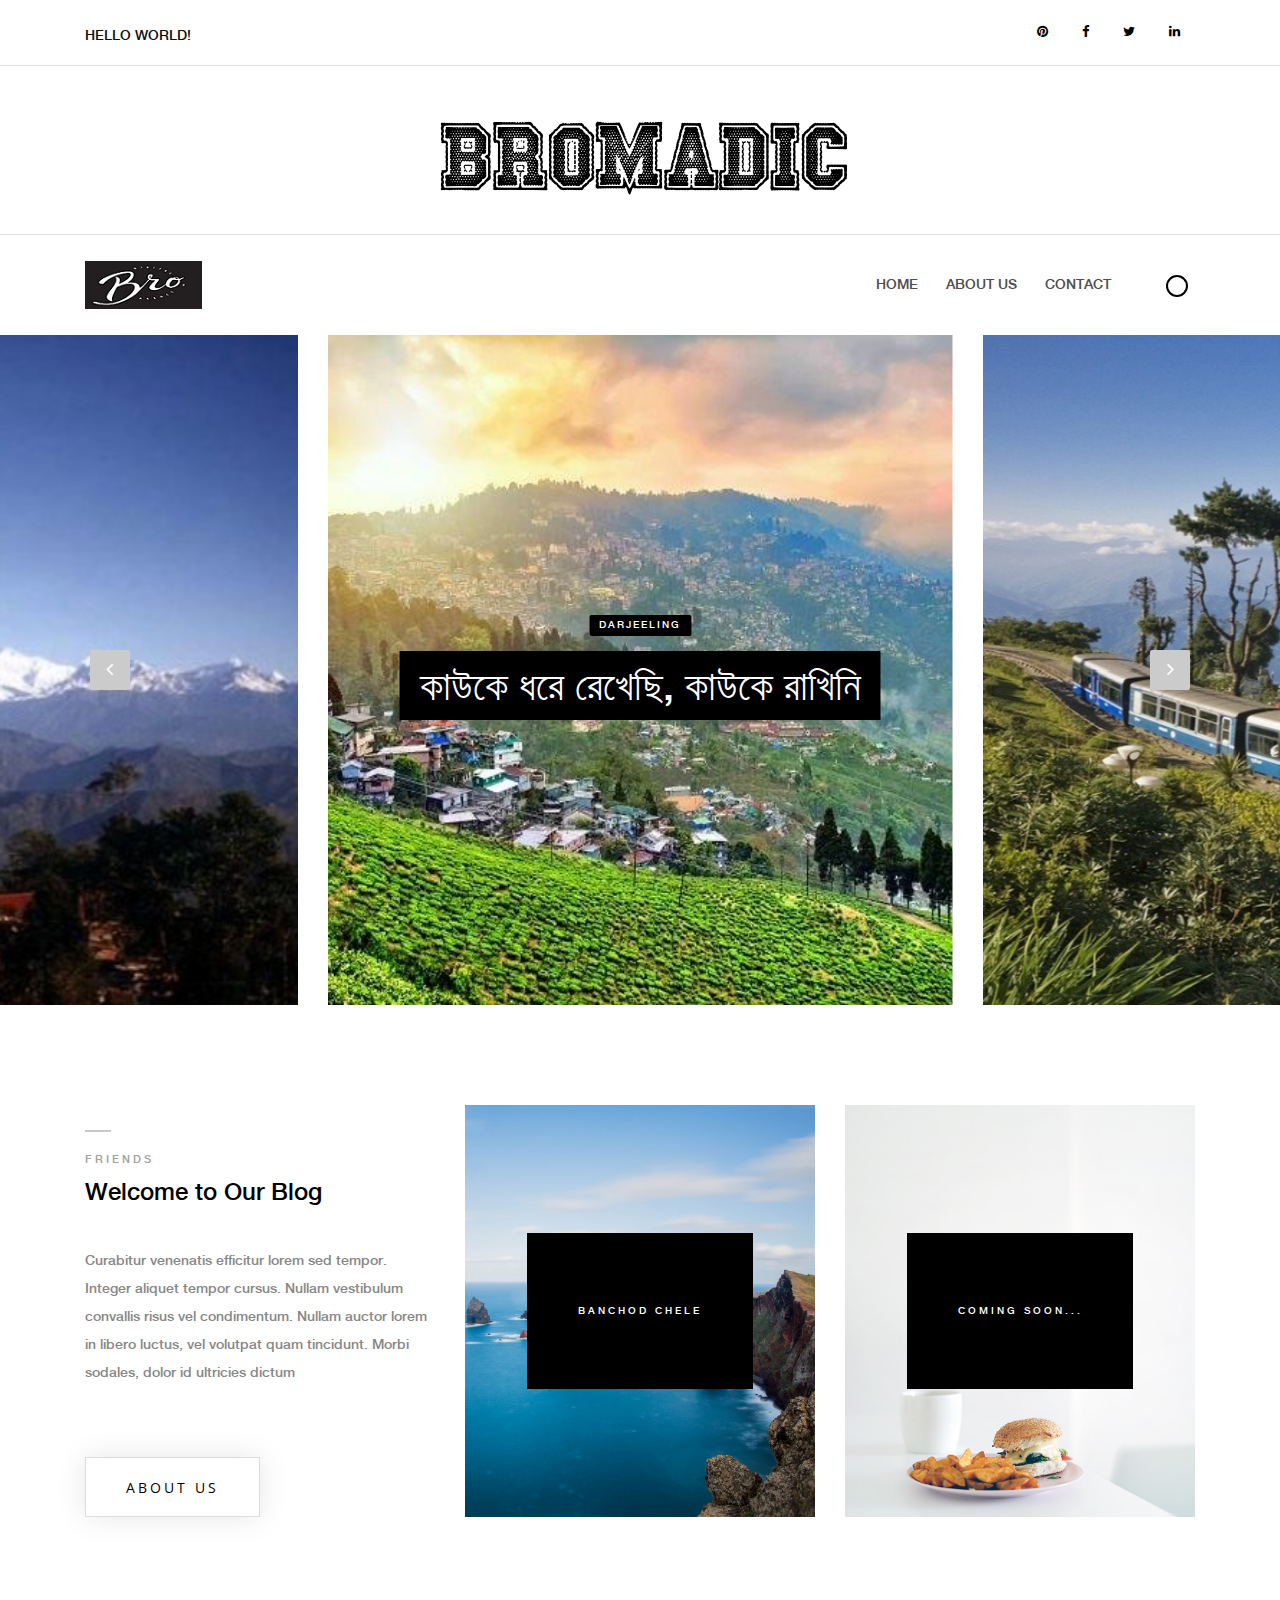
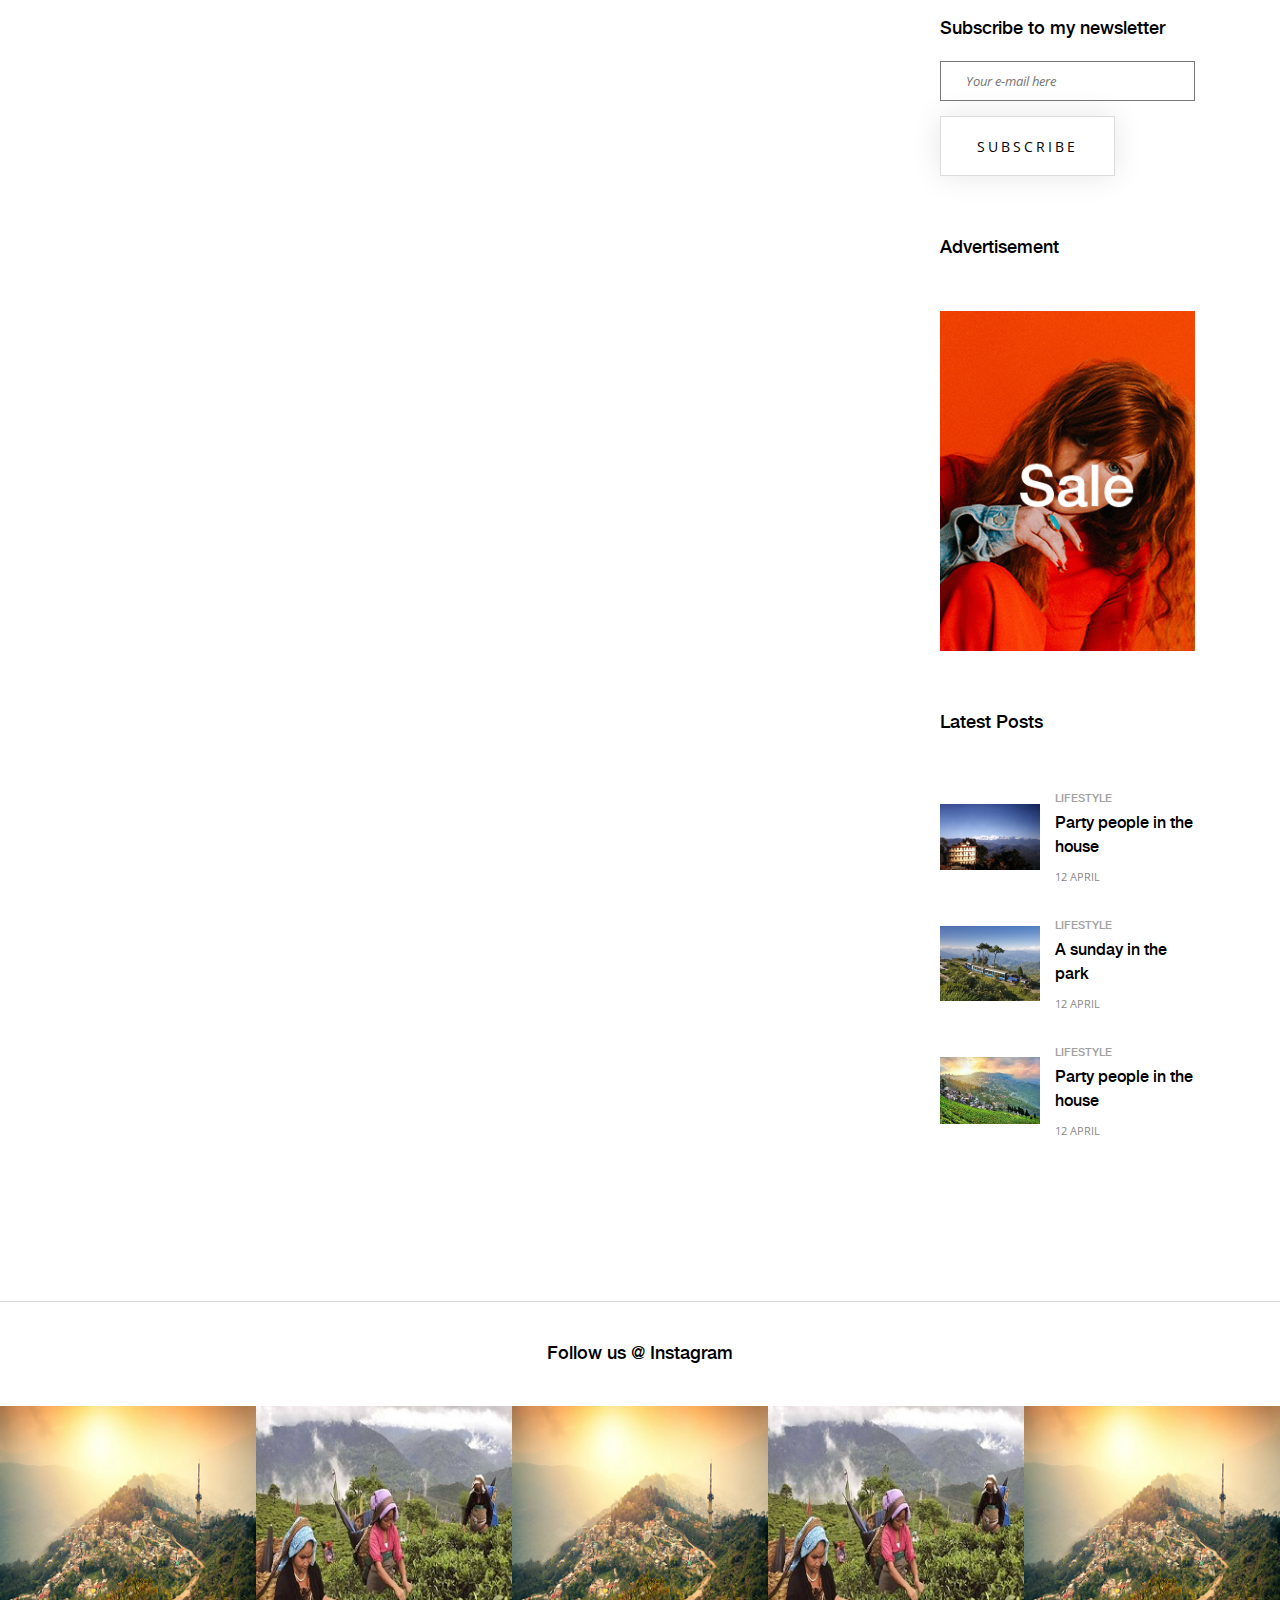
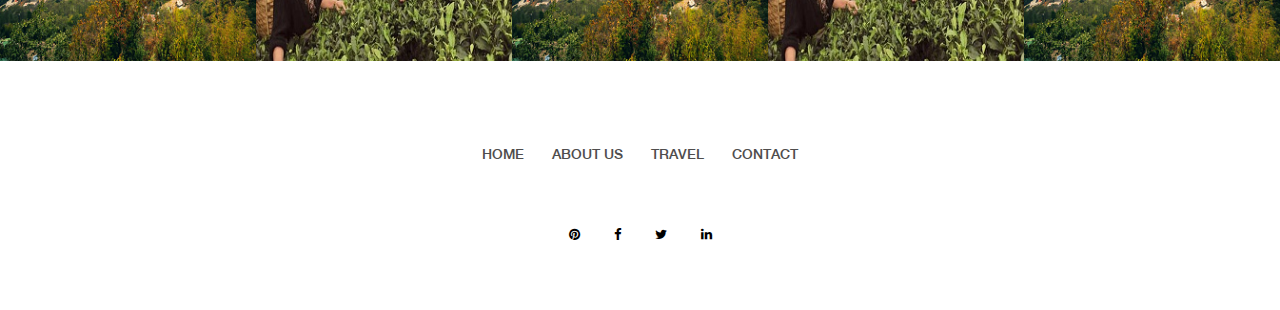
<file: index.html>
<!DOCTYPE html>
<html lang="en">
  <head>
    <meta charset="UTF-8" />
    <meta name="description" content="" />
    <meta http-equiv="X-UA-Compatible" content="IE=edge" />
    <meta
      name="viewport"
      content="width=device-width, initial-scale=1, shrink-to-fit=no"
    />
    <!-- The above 4 meta tags *must* come first in the head; any other head content must come *after* these tags -->

    <!-- Title -->
    <title>BOKACHODA</title>

    <!-- Favicon -->
    <link rel="icon" href="img/core-img/favicon.ico" />

    <!-- Style CSS -->
    <link rel="stylesheet" href="style.css" />
  </head>

  <body>
    <!-- Preloader -->
    <div id="preloader">
      <div class="preload-content">
        <div id="original-load"></div>
      </div>
    </div>

    <!-- Subscribe Modal -->
    <div class="subscribe-newsletter-area">
      <div
        class="modal fade"
        id="subsModal"
        tabindex="-1"
        role="dialog"
        aria-labelledby="subsModal"
        aria-hidden="true"
      >
        <div class="modal-dialog modal-dialog-centered" role="document">
          <div class="modal-content">
            <button
              type="button"
              class="close"
              data-dismiss="modal"
              aria-label="Close"
            >
              <span aria-hidden="true">&times;</span>
            </button>
            <div class="modal-body">
              <h5 class="title">Subscribe to Our newsletter</h5>
              <form action="#" class="newsletterForm" method="post">
                <input
                  type="email"
                  name="email"
                  id="subscribesForm2"
                  placeholder="Your e-mail here"
                />
                <button type="submit" class="btn original-btn">
                  Subscribe
                </button>
              </form>
            </div>
          </div>
        </div>
      </div>
    </div>

    <!-- ##### Header Area Start ##### -->
    <header class="header-area">
      <!-- Top Header Area -->
      <div class="top-header">
        <div class="container h-100">
          <div class="row h-100 align-items-center">
            <!-- Breaking News Area -->
            <div class="col-12 col-sm-8">
              <div class="breaking-news-area">
                <div id="breakingNewsTicker" class="ticker">
                  <ul>
                    <li><a href="#">Hello World!</a></li>
                    <li><a href="#">Hello Universe!</a></li>
                    <li><a href="#">Hello Original!</a></li>
                    <li><a href="#">Hello Earth!</a></li>
                  </ul>
                </div>
              </div>
            </div>
            <!-- Top Social Area -->
            <div class="col-12 col-sm-4">
              <div class="top-social-area">
                <a
                  href="#"
                  data-toggle="tooltip"
                  data-placement="bottom"
                  title="Pinterest"
                  ><i class="fa fa-pinterest" aria-hidden="true"></i
                ></a>
                <a
                  href="#"
                  data-toggle="tooltip"
                  data-placement="bottom"
                  title="Facebook"
                  ><i class="fa fa-facebook" aria-hidden="true"></i
                ></a>
                <a
                  href="#"
                  data-toggle="tooltip"
                  data-placement="bottom"
                  title="Twitter"
                  ><i class="fa fa-twitter" aria-hidden="true"></i
                ></a>
                <a
                  href="#"
                  data-toggle="tooltip"
                  data-placement="bottom"
                  title="Linkedin"
                  ><i class="fa fa-linkedin" aria-hidden="true"></i
                ></a>
              </div>
            </div>
          </div>
        </div>
      </div>

      <!-- Logo Area -->
      <div class="logo-area text-center">
        <div class="container h-100">
          <div class="row h-100 align-items-center">
            <div class="col-12">
              <a href="index.html" class="original-logo"
                ><img src="img/core-img/logo.png" alt=""
              /></a>
            </div>
          </div>
        </div>
      </div>

      <!-- Nav Area -->
      <div class="original-nav-area" id="stickyNav">
        <div class="classy-nav-container breakpoint-off">
          <div class="container">
            <!-- Classy Menu -->
            <nav class="classy-navbar justify-content-between">
              <!-- Subscribe btn -->
              <div class="subscribe-btn">
                <!-- <a
                  href="#"
                  class="btn subscribe-btn"
                  data-toggle="modal"
                  data-target="#subsModal"
                  >Subscribe</a
                > -->
                <img src="img/core-img/brologo.png" alt="">
              </div>

              <!-- Navbar Toggler -->
              <div class="classy-navbar-toggler">
                <span class="navbarToggler"
                  ><span></span><span></span><span></span
                ></span>
              </div>

              <!-- Menu -->
              <div class="classy-menu" id="originalNav">
                <!-- close btn -->
                <div class="classycloseIcon">
                  <div class="cross-wrap">
                    <span class="top"></span><span class="bottom"></span>
                  </div>
                </div>

                <!-- Nav Start -->
                <div class="classynav">
                  <ul>
                    <li><a href="index.html">Home</a></li>
                    <!-- <li><a href="#">Pages</a>
                                        <ul class="dropdown">
                                            <li><a href="index.html">Home</a></li>
                                            <li><a href="about-us.html">About Us</a></li>
                                            <li><a href="single-post.html">Single Post</a></li>
                                            <li><a href="contact.html">Contact</a></li>
                                            <li><a href="coming-soon.html">Coming Soon</a></li>
                                        </ul>
                                    </li> -->
                    <!-- <li><a href="#">Catagory</a>
                                        <ul class="dropdown">
                                            <li><a href="#">Catagory 1</a></li>
                                            <li><a href="#">Catagory 1</a></li>
                                            <li><a href="#">Catagory 1</a>
                                                <ul class="dropdown">
                                                    <li><a href="#">Catagory 2</a></li>
                                                    <li><a href="#">Catagory 2</a></li>
                                                    <li><a href="#">Catagory 2</a>
                                                        <ul class="dropdown">
                                                            <li><a href="#">Catagory 3</a></li>
                                                            <li><a href="#">Catagory 3</a></li>
                                                            <li><a href="#">Catagory 3</a></li>
                                                            <li><a href="#">Catagory 3</a></li>
                                                            <li><a href="#">Catagory 3</a></li>
                                                        </ul>
                                                    </li>
                                                    <li><a href="#">Catagory 2</a></li>
                                                    <li><a href="#">Catagory 2</a></li>
                                                </ul>
                                            </li>
                                            <li><a href="#">Catagory 1</a></li>
                                            <li><a href="#">Catagory 1</a></li>
                                        </ul>
                                    </li> -->
                    <li><a href="about-us.html">About Us</a></li>
                    <li><a href="contact.html">Contact</a></li>
                  </ul>

                  <!-- Search Form  -->
                  <div id="search-wrapper">
                    <form action="#">
                      <input
                        type="text"
                        id="search"
                        placeholder="Search something..."
                      />
                      <div id="close-icon"></div>
                      <input class="d-none" type="submit" value="" />
                    </form>
                  </div>
                </div>
                <!-- Nav End -->
              </div>
            </nav>
          </div>
        </div>
      </div>
    </header>
    <!-- ##### Header Area End ##### -->

    <!-- ##### Hero Area Start ##### -->
    <div class="hero-area">
      <!-- Hero Slides Area -->
      <div class="hero-slides owl-carousel">
        <!-- Single Slide -->
        <div
          class="single-hero-slide bg-img"
          style="background-image: url(img/bg-img/darj1.jpg);"
        >
          <div class="container h-100">
            <div class="row h-100 align-items-center">
              <div class="col-12">
                <div class="slide-content text-center">
                  <div class="post-tag">
                    <a href="#" data-animation="fadeInUp">Darjeeling</a>
                  </div>
                  <h2 data-animation="fadeInUp" data-delay="250ms">
                    <a href="#">কাউকে ধরে রেখেছি, কাউকে রাখিনি</a>
                  </h2>
                </div>
              </div>
            </div>
          </div>
        </div>
        <!-- Single Slide -->
        <div
          class="single-hero-slide bg-img"
          style="background-image: url(img/bg-img/darj3.jpg);"
        >
          <div class="container h-100">
            <div class="row h-100 align-items-center">
              <div class="col-12">
                <div class="slide-content text-center">
                  <div class="post-tag">
                    <a href="#" data-animation="fadeInUp">Darjeeling</a>
                  </div>
                  <h2 data-animation="fadeInUp" data-delay="250ms">
                    <a href="#"
                      >আমাদের জন্ম ও মৃত্যুর মাঝে এই জীবন</a
                    >
                  </h2>
                </div>
              </div>
            </div>
          </div>
        </div>
        <!-- Single Slide -->
        <div
          class="single-hero-slide bg-img"
          style="background-image: url(img/bg-img/darj4.jpg);"
        >
          <div class="container h-100">
            <div class="row h-100 align-items-center">
              <div class="col-12">
                <div class="slide-content text-center">
                  <div class="post-tag">
                    <a href="#" data-animation="fadeInUp">Darjeeling</a>
                  </div>
                  <h2 data-animation="fadeInUp" data-delay="250ms">
                    <a href="#"
                      >কালের যাত্রাপথে বহু মানুষের সাথে পরিচয় হয়েছে</a
                    >
                  </h2>
                </div>
              </div>
            </div>
          </div>
        </div>
      </div>
    </div>
    <!-- ##### Hero Area End ##### -->

    <!-- ##### Blog Wrapper Start ##### -->
    <div class="blog-wrapper section-padding-100 clearfix">
      <div class="container">
        <div class="row align-items-end">
          <!-- Single Blog Area -->
          <div class="col-12 col-lg-4">
            <div class="single-blog-area clearfix mb-100">
              <!-- Blog Content -->
              <div class="single-blog-content">
                <div class="line"></div>
                <a href="#" class="post-tag">Friends</a>
                <h4>
                  <a href="#" class="post-headline">Welcome to Our Blog</a>
                </h4>
                <p>
                  Curabitur venenatis efficitur lorem sed tempor. Integer
                  aliquet tempor cursus. Nullam vestibulum convallis risus vel
                  condimentum. Nullam auctor lorem in libero luctus, vel
                  volutpat quam tincidunt. Morbi sodales, dolor id ultricies
                  dictum
                </p>
                <a href="about-us.html" class="btn original-btn">About Us</a>
              </div>
            </div>
          </div>
          <!-- Single Blog Area -->
          <div class="col-12 col-md-6 col-lg-4">
            <div class="single-catagory-area clearfix mb-100">
              <img src="img/blog-img/1.jpg" alt="" />
              <!-- Catagory Title -->
              <div class="catagory-title">
                <a href="#">Banchod chele</a>
              </div>
            </div>
          </div>
          <!-- Single Blog Area -->
          <div class="col-12 col-md-6 col-lg-4">
            <div class="single-catagory-area clearfix mb-100">
              <img src="img/blog-img/2.jpg" alt="" />
              <!-- Catagory Title -->
              <div class="catagory-title">
                <a href="#">Coming Soon...</a>
              </div>
            </div>
          </div>
        </div>
      </div>

      <div class="container">
        <div class="row">
          <div class="col-12 col-lg-9">
            <!-- Single Blog Area  -->
            <div
              class="single-blog-area blog-style-2 mb-50 wow fadeInUp"
              data-wow-delay="0.2s"
              data-wow-duration="1000ms"
            >
              <div class="row align-items-center">
                <div class="col-12 col-md-6">
                  <div class="single-blog-thumbnail">
                    <img src="img/bg-img/darj3.jpg" alt="" />
                    <div class="post-date">
                      <a href="#">18 <span>april</span></a>
                    </div>
                  </div>
                </div>
                <div class="col-12 col-md-6">
                  <!-- Blog Content -->
                  <div class="single-blog-content">
                    <div class="line"></div>
                    <a href="#" class="post-tag">Lifestyle</a>
                    <h4>
                      <a href="single-post.html" class="post-headline"
                        >Cholo Shuru kora jak..</a
                      >
                    </h4>
                    <p>
                      আমাদের জন্ম ও মৃত্যুর মাঝে এই জীবনকে বরাবরই এক journey
                      রূপে আমরা দেখে এসেছি। কালের যাত্রাপথে বহু মানুষের সাথে
                      পরিচয় হয়েছে, কাউকে ধরে রেখেছি, কাউকে রাখিনি। প্রতিদিন পথ
                      চলতে গিয়ে যাদের ভালো আর খারাপ, সব সময়ই পাশে পেয়েছি,
                      তাদের বন্ধু বলে ডেকেছি।
                    </p>
                    <div class="post-meta">
                      <p>By <a href="#">Our blog Name</a></p>
                    </div>
                  </div>
                </div>
              </div>
            </div>

            <!-- Single Blog Area  -->
            <div
              class="single-blog-area blog-style-2 mb-50 wow fadeInUp"
              data-wow-delay="0.3s"
              data-wow-duration="1000ms"
            >
              <div class="row align-items-center">
                <div class="col-12 col-md-6">
                  <div class="single-blog-thumbnail">
                    <img src="img/bg-img/darj1.jpg" alt="" />
                    <div class="post-date">
                      <a href="#">18 <span>april</span></a>
                    </div>
                  </div>
                </div>
                <div class="col-12 col-md-6">
                  <!-- Blog Content -->
                  <div class="single-blog-content">
                    <div class="line"></div>
                    <a href="#" class="post-tag">Lifestyle</a>
                    <h4>
                      <a href="#" class="post-headline">আমাদের জন্ম ও মৃত্যুর মাঝে</a>
                    </h4>
                    <p>
                      আমাদের জন্ম ও মৃত্যুর মাঝে এই জীবনকে বরাবরই এক journey
                      রূপে আমরা দেখে এসেছি। কালের যাত্রাপথে বহু মানুষের সাথে
                      পরিচয় হয়েছে, কাউকে ধরে রেখেছি, কাউকে রাখিনি। প্রতিদিন পথ
                      চলতে গিয়ে যাদের ভালো আর খারাপ, সব সময়ই পাশে পেয়েছি,
                      তাদের বন্ধু বলে ডেকেছি।
                    </p>
                    <div class="post-meta">
                      <p>By <a href="#">Our blog Name</a></p>
                    </div>
                  </div>
                </div>
              </div>
            </div>

            <!-- Single Blog Area  -->
            <div
              class="single-blog-area blog-style-2 mb-50 wow fadeInUp"
              data-wow-delay="0.4s"
              data-wow-duration="1000ms"
            >
              <!-- <div class="row">
                <div class="col-12">
                  <div class="single-blog-thumbnail">
                    <img src="img/blog-img/7.jpg" alt="" />
                    <div class="post-date">
                      <a href="#">10 <span>march</span></a>
                    </div>
                  </div>
                </div>
                <div class="col-12">
                  <!-- Blog Content -->
                  <!-- <div class="single-blog-content mt-50">
                    <div class="line"></div>
                    <a href="#" class="post-tag">Lifestyle</a>
                    <h4>
                      <a href="#" class="post-headline"
                        >10 Tips to organize the perfect party</a
                      >
                    </h4>
                    <p>
                      Curabitur venenatis efficitur lorem sed tempor. Integer
                      aliquet tempor cursus. Nullam vestibulum convallis risus
                      vel condimentum. Nullam auctor lorem in libero luctus, vel
                      volutpat quam tincidunt.
                    </p>
                    <div class="post-meta">
                      <p>By <a href="#">james smith</a></p>
                      <p>3 comments</p>
                    </div>
                  </div>
                </div> -->
              <!-- </div> -->
            </div>

            <!-- Single Blog Area  -->
            <div
              class="single-blog-area blog-style-2 mb-50 wow fadeInUp"
              data-wow-delay="0.5s"
              data-wow-duration="1000ms"
            >
              <div class="row align-items-center">
                <div class="col-12 col-md-6">
                  <div class="single-blog-thumbnail">
                    <img src="img/bg-img/darj4.jpg" alt="" />
                    <div class="post-date">
                      <a href="#">18 <span>APRIL</span></a>
                    </div>
                  </div>
                </div>
                <div class="col-12 col-md-6">
                  <!-- Blog Content -->
                  <div class="single-blog-content">
                    <div class="line"></div>
                    <a href="#" class="post-tag">Lifestyle</a>
                    <h4>
                      <a href="#" class="post-headline"
                        >Party people in the house</a
                      >
                    </h4>
                    <p>
                        আমাদের জন্ম ও মৃত্যুর মাঝে এই জীবনকে বরাবরই এক journey
                        রূপে আমরা দেখে এসেছি। কালের যাত্রাপথে বহু মানুষের সাথে
                        পরিচয় হয়েছে, কাউকে ধরে রেখেছি, কাউকে রাখিনি। প্রতিদিন পথ
                        চলতে গিয়ে যাদের ভালো আর খারাপ, সব সময়ই পাশে পেয়েছি,
                        তাদের বন্ধু বলে ডেকেছি।
                    </p>
                    <div class="post-meta">
                      <p>By <a href="#">Our blog Name</a></p>
                    </div>
                  </div>
                </div>
              </div>
            </div>

            <!-- Single Blog Area  -->
            <div
              class="single-blog-area blog-style-2 mb-50 wow fadeInUp"
              data-wow-delay="0.6s"
              data-wow-duration="1000ms"
            >
           <!-- <div class="row align-items-center">
                <div class="col-12 col-md-6">
                  <div class="single-blog-thumbnail">
                    <img src="img/blog-img/6.jpg" alt="" />
                    <div class="post-date">
                      <a href="#">12 <span>march</span></a>
                    </div>
                  </div>
                </div> -->
                <!-- <div class="col-12 col-md-6"> -->
                  <!-- Blog Content -->
                  <!-- <div class="single-blog-content">
                    <div class="line"></div>
                    <a href="#" class="post-tag">Lifestyle</a>
                    <h4>
                      <a href="#" class="post-headline"
                        >We love colors in 2018</a
                      >
                    </h4>
                    <p>
                      Curabitur venenatis efficitur lorem sed tempor. Integer
                      aliquet tempor cursus. Nullam vestibulum convallis risus
                      vel condimentum. Nullam auctor lorem in libero luctus, vel
                      volutpat quam tincidunt.
                    </p>
                    <div class="post-meta">
                      <p>By <a href="#">james smith</a></p>
                      <p>3 comments</p>
                    </div>
                  </div>
                </div> -->
              <!-- </div> -->
            </div>

            <!-- Load More -->
            <div
              class="load-more-btn mt-100 wow fadeInUp"
              data-wow-delay="0.7s"
              data-wow-duration="1000ms"
            >
              <a href="#" class="btn original-btn">More Coming Soon....</a>
            </div>
          </div>

          <!-- ##### Sidebar Area ##### -->
          <div class="col-12 col-md-4 col-lg-3">
            <div class="post-sidebar-area">
              <!-- Widget Area -->
              <!-- <div class="sidebar-widget-area">
                <form action="#" class="search-form">
                  <input
                    type="search"
                    name="search"
                    id="searchForm"
                    placeholder="Search"
                  />
                  <input type="submit" value="submit" />
                </form>
              </div> -->

              <!-- Widget Area -->
              <div class="sidebar-widget-area">
                <h5 class="title subscribe-title">
                  Subscribe to my newsletter
                </h5>
                <div class="widget-content">
                  <form action="#" class="newsletterForm">
                    <input
                      type="email"
                      name="email"
                      id="subscribesForm"
                      placeholder="Your e-mail here"
                    />
                    <button type="submit" class="btn original-btn">
                      Subscribe
                    </button>
                  </form>
                </div>
              </div>

              <!-- Widget Area -->
              <div class="sidebar-widget-area">
                <h5 class="title">Advertisement</h5>
                <a href="#"><img src="img/bg-img/add.gif" alt="" /></a>
              </div>

              <!-- Widget Area -->
              <div class="sidebar-widget-area">
                <h5 class="title">Latest Posts</h5>

                <div class="widget-content">
                  <!-- Single Blog Post -->
                  <div
                    class="single-blog-post d-flex align-items-center widget-post"
                  >
                    <!-- Post Thumbnail -->
                    <div class="post-thumbnail">
                      <img src="img/bg-img/darj4.jpg" alt="" />
                    </div>
                    <!-- Post Content -->
                    <div class="post-content">
                      <a href="#" class="post-tag">Lifestyle</a>
                      <h4>
                        <a href="#" class="post-headline"
                          >Party people in the house</a
                        >
                      </h4>
                      <div class="post-meta">
                        <p><a href="#">12 april</a></p>
                      </div>
                    </div>
                  </div>

                  <!-- Single Blog Post -->
                  <div
                    class="single-blog-post d-flex align-items-center widget-post"
                  >
                    <!-- Post Thumbnail -->
                    <div class="post-thumbnail">
                      <img src="img/bg-img/darj3.jpg" alt="" />
                    </div>
                    <!-- Post Content -->
                    <div class="post-content">
                      <a href="#" class="post-tag">Lifestyle</a>
                      <h4>
                        <a href="#" class="post-headline"
                          >A sunday in the park</a
                        >
                      </h4>
                      <div class="post-meta">
                        <p><a href="#">12 april</a></p>
                      </div>
                    </div>
                  </div>

                  <!-- Single Blog Post -->
                  <div
                    class="single-blog-post d-flex align-items-center widget-post"
                  >
                    <!-- Post Thumbnail -->
                    <div class="post-thumbnail">
                      <img src="img/bg-img/darj1.jpg" alt="" />
                    </div>
                    <!-- Post Content -->
                    <div class="post-content">
                      <a href="#" class="post-tag">Lifestyle</a>
                      <h4>
                        <a href="#" class="post-headline"
                          >Party people in the house</a
                        >
                      </h4>
                      <div class="post-meta">
                        <p><a href="#">12 april</a></p>
                      </div>
                    </div>
                  </div>

                  <!-- Single Blog Post -->
                </div>
              </div>

              <!-- Widget Area -->
              <!-- <div class="sidebar-widget-area">
                <h5 class="title">Tags</h5>
                <div class="widget-content">
                  <ul class="tags">
                    <li><a href="#">design</a></li>
                    <li><a href="#">fashion</a></li>
                    <li><a href="#">travel</a></li>
                    <li><a href="#">music</a></li>
                    <li><a href="#">party</a></li>
                    <li><a href="#">video</a></li>
                    <li><a href="#">photography</a></li>
                    <li><a href="#">adventure</a></li>
                  </ul>
                </div>
              </div> -->
            </div>
          </div>
        </div>
      </div>
    </div>
    <!-- ##### Blog Wrapper End ##### -->

    <!-- ##### Instagram Feed Area Start ##### -->
    <div class="instagram-feed-area">
      <div class="container">
        <div class="row">
          <div class="col-12">
            <div class="insta-title">
              <h5>Follow us @ Instagram</h5>
            </div>
          </div>
        </div>
      </div>
      <!-- Instagram Slides -->
      <div class="instagram-slides owl-carousel">
        <!-- Single Insta Feed -->
        <div class="single-insta-feed">
          <img src="img/instagram-img/darj2.png" alt="" />
          <!-- Hover Effects -->
          <div class="hover-effects">
            <a href="#" class="d-flex align-items-center justify-content-center"
              >Coming Soon..</a>
          </div>
        </div>
        <!-- Single Insta Feed -->
        <div class="single-insta-feed">
          <img src="img/instagram-img/darj5.jpg" alt="" />
          <!-- Hover Effects -->
          <div class="hover-effects">
            <a href="#" class="d-flex align-items-center justify-content-center"
              >Coming Soon...</a>
          </div>
        </div>
        <!-- Single Insta Feed -->
        <div class="single-insta-feed">
          <img src="img/instagram-img/darj2.png" alt="" />
          <!-- Hover Effects -->
          <div class="hover-effects">
            <a href="#" class="d-flex align-items-center justify-content-center"
              >Coming Soon..</a>
          </div>
        </div>
        <!-- Single Insta Feed -->
        <div class="single-insta-feed">
          <img src="img/instagram-img/darj5.jpg" alt="" />
          <!-- Hover Effects -->
          <div class="hover-effects">
            <a href="#" class="d-flex align-items-center justify-content-center"
              >Coming Soon..</a>
          </div>
        </div>
        <!-- Single Insta Feed -->
        <div class="single-insta-feed">
          <img src="img/instagram-img/darj2.png" alt="" />
          <!-- Hover Effects -->
          <div class="hover-effects">
            <a href="#" class="d-flex align-items-center justify-content-center"
              >Coming Soon..</a>
          </div>
        </div>
        <!-- Single Insta Feed -->
        <div class="single-insta-feed">
          <img src="img/instagram-img/darj5.jpg" alt="" />
          <!-- Hover Effects -->
          <div class="hover-effects">
            <a href="#" class="d-flex align-items-center justify-content-center"
              >Coming Soon..</a>
          </div>
        </div>
        <!-- Single Insta Feed -->
        <div class="single-insta-feed">
          <img src="img/instagram-img/darj2.png" alt="" />
          <!-- Hover Effects -->
          <div class="hover-effects">
            <a href="#" class="d-flex align-items-center justify-content-center"
              >Coming Soon..</a>
          </div>
        </div>
      </div>
    </div>
    <!-- ##### Instagram Feed Area End ##### -->

    <!-- ##### Footer Area Start ##### -->
    <footer class="footer-area text-center">
      <div class="container">
        <div class="row">
          <div class="col-12">
            <!-- Footer Nav Area -->
            <div class="classy-nav-container breakpoint-off">
              <!-- Classy Menu -->
              <nav class="classy-navbar justify-content-center">
                <!-- Navbar Toggler -->
                <div class="classy-navbar-toggler">
                  <span class="navbarToggler"
                    ><span></span><span></span><span></span
                  ></span>
                </div>

                <!-- Menu -->
                <div class="classy-menu">
                  <!-- close btn -->
                  <div class="classycloseIcon">
                    <div class="cross-wrap">
                      <span class="top"></span><span class="bottom"></span>
                    </div>
                  </div>

                  <!-- Nav Start -->
                  <div class="classynav">
                    <ul>
                      <li><a href="#">Home</a></li>
                      <li><a href="#">About Us</a></li>
                      <li><a href="#">travel</a></li>
                      <!-- <a><a href="#">Music</a></li> -->
                      <li><a href="#">Contact</a></li>
                    </ul>
                  </div>
                  <!-- Nav End -->
                </div>
              </nav>
            </div>

            <!-- Footer Social Area -->
            <div class="footer-social-area mt-30">
              <a
                href="#"
                data-toggle="tooltip"
                data-placement="top"
                title="Pinterest"
                ><i class="fa fa-pinterest" aria-hidden="true"></i
              ></a>
              <a
                href="#"
                data-toggle="tooltip"
                data-placement="top"
                title="Facebook"
                ><i class="fa fa-facebook" aria-hidden="true"></i
              ></a>
              <a
                href="#"
                data-toggle="tooltip"
                data-placement="top"
                title="Twitter"
                ><i class="fa fa-twitter" aria-hidden="true"></i
              ></a>
              
              <a
                href="#"
                data-toggle="tooltip"
                data-placement="top"
                title="Linkedin"
                ><i class="fa fa-linkedin" aria-hidden="true"></i
              ></a>
            </div>
          </div>
        </div>
      </div>

      <!-- Link back to Colorlib can't be removed. Template is licensed under CC BY 3.0. -->
      <!-- Copyright &copy;
      <script>
        document.write(new Date().getFullYear());
      </script> -->
      <!-- All rights reserved | This template is made with
      <i class="fa fa-heart-o" aria-hidden="true"></i> by
      <a href="https://colorlib.com" target="_blank">Colorlib</a> -->
      <!-- Link back to Colorlib can't be removed. Template is licensed under CC BY 3.0. -->
    </footer>
    <!-- ##### Footer Area End ##### -->

    <!-- jQuery (Necessary for All JavaScript Plugins) -->
    <script src="js/jquery/jquery-2.2.4.min.js"></script>
    <!-- Popper js -->
    <script src="js/popper.min.js"></script>
    <!-- Bootstrap js -->
    <script src="js/bootstrap.min.js"></script>
    <!-- Plugins js -->
    <script src="js/plugins.js"></script>
    <!-- Active js -->
    <script src="js/active.js"></script>
  </body>
</html>
</file>
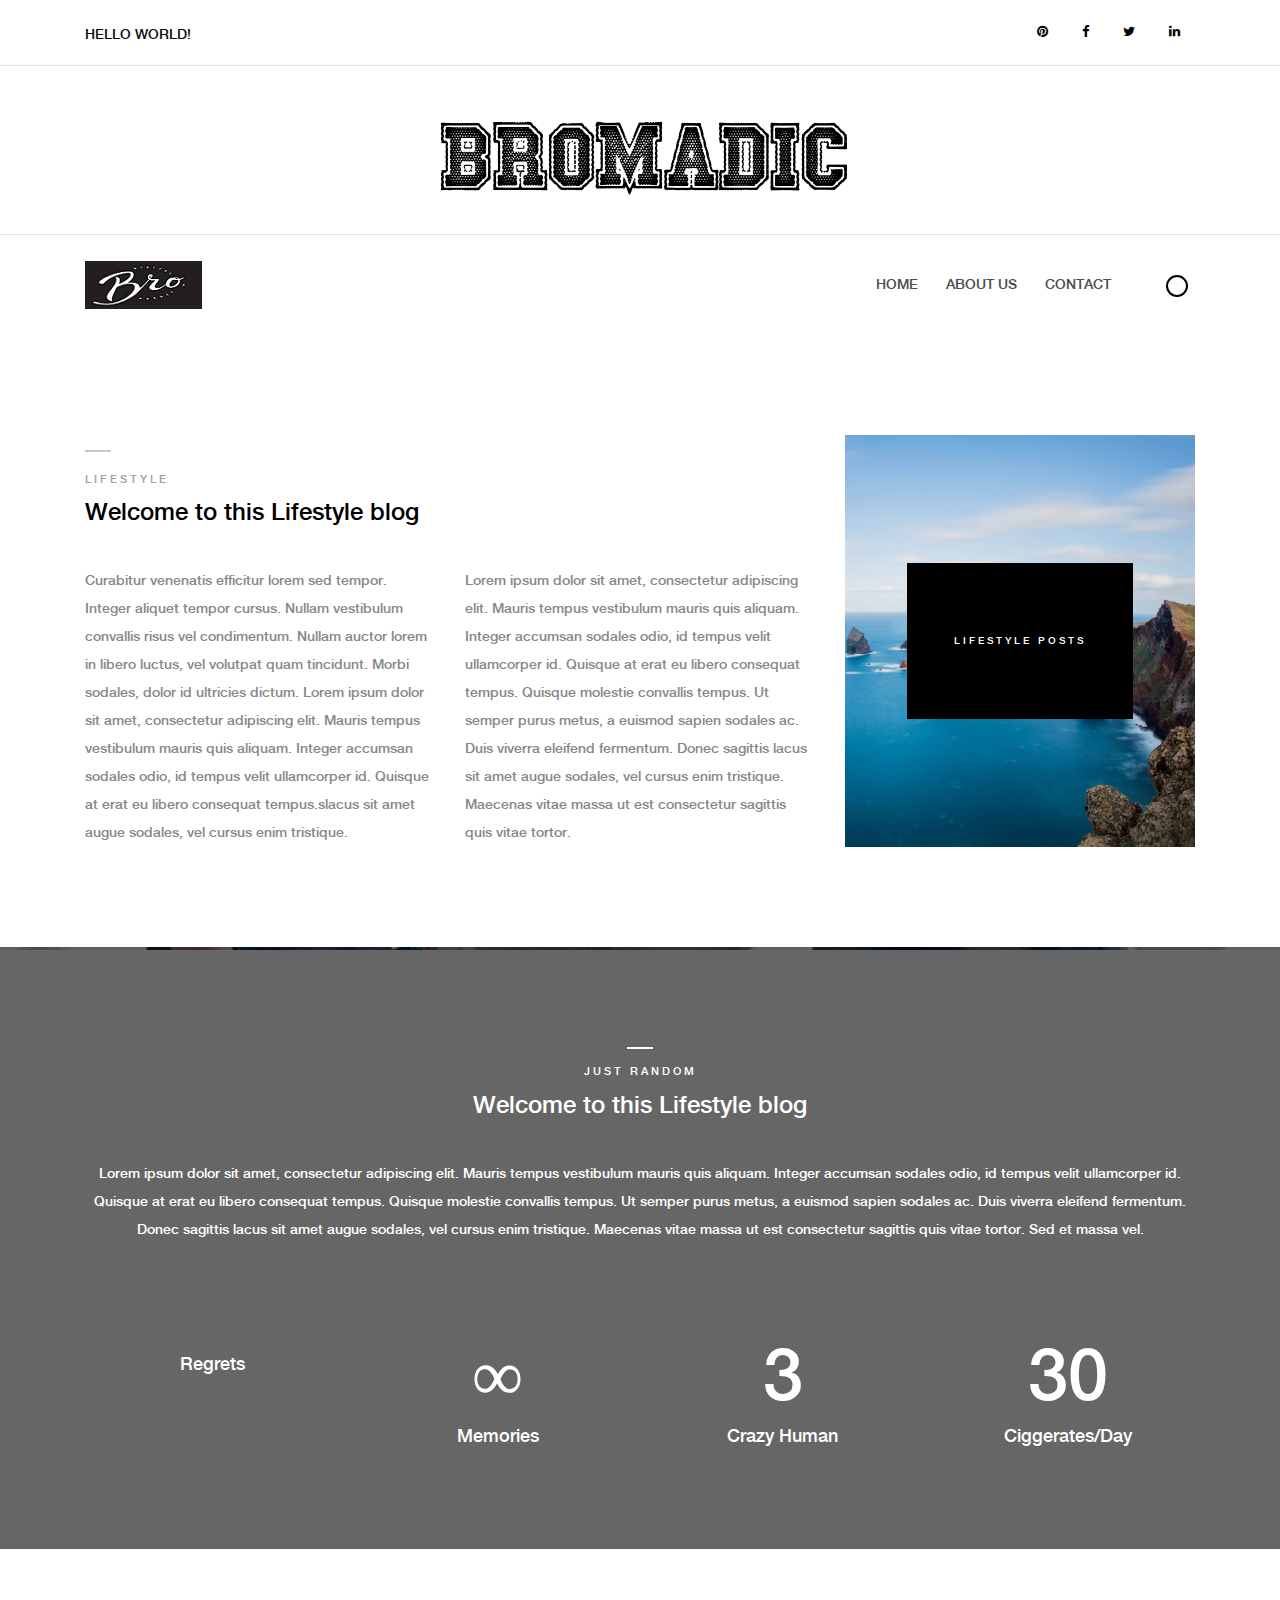
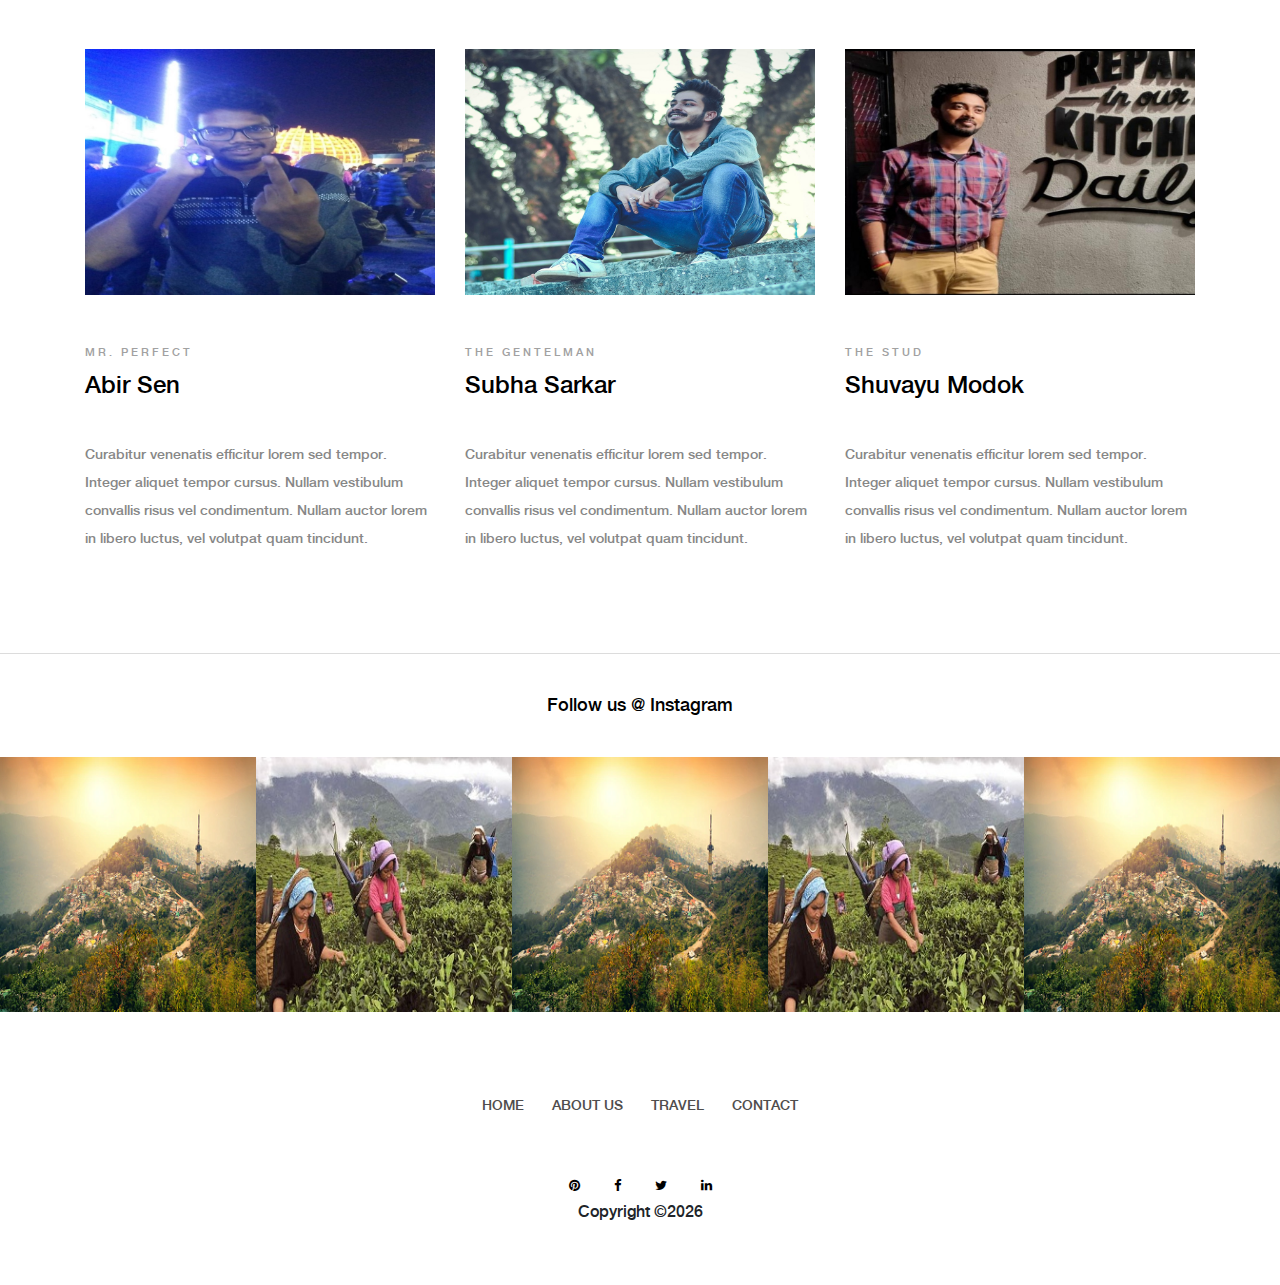
<file: about-us.html>
<!DOCTYPE html>
<html lang="en">

<head>
    <meta charset="UTF-8">
    <meta name="description" content="">
    <meta http-equiv="X-UA-Compatible" content="IE=edge">
    <meta name="viewport" content="width=device-width, initial-scale=1, shrink-to-fit=no">
    <!-- The above 4 meta tags *must* come first in the head; any other head content must come *after* these tags -->

    <!-- Title -->
    <title>BOKACHODA</title>

    <!-- Favicon -->
    <link rel="icon" href="img/core-img/favicon.ico">

    <!-- Style CSS -->
    <link rel="stylesheet" href="style.css">

</head>

<body>
    <!-- Preloader -->
    <div id="preloader">
        <div class="preload-content">
            <div id="original-load"></div>
        </div>
    </div>

    <!-- Subscribe Modal -->
    <div class="subscribe-newsletter-area">
        <div class="modal fade" id="subsModal" tabindex="-1" role="dialog" aria-labelledby="subsModal"
            aria-hidden="true">
            <div class="modal-dialog modal-dialog-centered" role="document">
                <div class="modal-content">
                    <button type="button" class="close" data-dismiss="modal" aria-label="Close"><span
                            aria-hidden="true">&times;</span></button>
                    <div class="modal-body">
                        <h5 class="title">Subscribe to my newsletter</h5>
                        <form action="#" class="newsletterForm" method="post">
                            <input type="email" name="email" id="subscribesForm2" placeholder="Your e-mail here">
                            <button type="submit" class="btn original-btn">Subscribe</button>
                        </form>
                    </div>
                </div>
            </div>
        </div>
    </div>

    <!-- ##### Header Area Start ##### -->
    <header class="header-area">

        <!-- Top Header Area -->
        <div class="top-header">
            <div class="container h-100">
                <div class="row h-100 align-items-center">
                    <!-- Breaking News Area -->
                    <div class="col-12 col-sm-8">
                        <div class="breaking-news-area">
                            <div id="breakingNewsTicker" class="ticker">
                                <ul>
                                    <li><a href="#">Hello World!</a></li>
                                    <li><a href="#">Hello Universe!</a></li>
                                    <li><a href="#">Hello Original!</a></li>
                                    <li><a href="#">Hello Earth!</a></li>
                                </ul>
                            </div>
                        </div>
                    </div>
                    <!-- Top Social Area -->
                    <div class="col-12 col-sm-4">
                        <div class="top-social-area">
                            <a href="#" data-toggle="tooltip" data-placement="bottom" title="Pinterest"><i
                                    class="fa fa-pinterest" aria-hidden="true"></i></a>
                            <a href="#" data-toggle="tooltip" data-placement="bottom" title="Facebook"><i
                                    class="fa fa-facebook" aria-hidden="true"></i></a>
                            <a href="#" data-toggle="tooltip" data-placement="bottom" title="Twitter"><i
                                    class="fa fa-twitter" aria-hidden="true"></i></a>
                            <a href="#" data-toggle="tooltip" data-placement="bottom" title="Linkedin"><i
                                    class="fa fa-linkedin" aria-hidden="true"></i></a>
                        </div>
                    </div>
                </div>
            </div>
        </div>

        <!-- Logo Area -->
        <div class="logo-area text-center">
            <div class="container h-100">
                <div class="row h-100 align-items-center">
                    <div class="col-12">
                        <a href="index.html" class="original-logo"><img src="img/core-img/logo.png" alt=""></a>
                    </div>
                </div>
            </div>
        </div>

        <!-- Nav Area -->
        <div class="original-nav-area" id="stickyNav">
            <div class="classy-nav-container breakpoint-off">
                <div class="container">
                    <!-- Classy Menu -->
                    <nav class="classy-navbar justify-content-between">

                        <!-- Subscribe btn -->
                        <div class="subscribe-btn">
                            <!-- <a href="#" class="btn subscribe-btn" data-toggle="modal"
                                data-target="#subsModal">Subscribe</a> -->
                                <img src="img/core-img/brologo.png" alt="">
                        </div>

                        <!-- Navbar Toggler -->
                        <div class="classy-navbar-toggler">
                            <span class="navbarToggler"><span></span><span></span><span></span></span>
                        </div>

                        <!-- Menu -->
                        <div class="classy-menu" id="originalNav">
                            <!-- close btn -->
                            <div class="classycloseIcon">
                                <div class="cross-wrap"><span class="top"></span><span class="bottom"></span></div>
                            </div>

                            <!-- Nav Start -->
                            <div class="classynav">
                                <ul>
                                    <li><a href="index.html">Home</a></li>
                                    <li><a href="about-us.html">About Us</a></li>
                                    <li><a href="contact.html">Contact</a></li>
                                </ul>

                                <!-- Search Form  -->
                                <div id="search-wrapper">
                                    <form action="#">
                                        <input type="text" id="search" placeholder="Search something...">
                                        <div id="close-icon"></div>
                                        <input class="d-none" type="submit" value="">
                                    </form>
                                </div>
                            </div>
                            <!-- Nav End -->
                        </div>
                    </nav>
                </div>
            </div>
        </div>
    </header>
    <!-- ##### Header Area End ##### -->

    <!-- ##### Breadcumb Area Start ##### -->
    <!-- <div class="breadcumb-area bg-img" style="background-image: url(img/bg-img/b1.jpg);">
        <div class="container h-100">
            <div class="row h-100 align-items-center">
                <div class="col-12">
                    <div class="breadcumb-content text-center">
                        <h2>some bullshit</h2>
                    </div>
                </div>
            </div>
        </div>
    </div> -->
    <!-- ##### Breadcumb Area End ##### -->

    <!-- ##### Blog Wrapper Start ##### -->
    <div class="blog-wrapper section-padding-100-0 clearfix">
        <div class="container">
            <div class="row align-items-end">
                <!-- Single Blog Area -->
                <div class="col-12 col-lg-4">
                    <div class="single-blog-area clearfix mb-100">
                        <!-- Blog Content -->
                        <div class="single-blog-content">
                            <div class="line"></div>
                            <a href="#" class="post-tag">Lifestyle</a>
                            <h4><a href="#" class="post-headline">Welcome to this Lifestyle blog</a></h4>
                            <p class="mb-3">Curabitur venenatis efficitur lorem sed tempor. Integer aliquet tempor
                                cursus. Nullam vestibulum convallis risus vel condimentum. Nullam auctor lorem in libero
                                luctus, vel volutpat quam tincidunt. Morbi sodales, dolor id ultricies dictum. Lorem
                                ipsum dolor sit amet, consectetur adipiscing elit. Mauris tempus vestibulum mauris quis
                                aliquam. Integer accumsan sodales odio, id tempus velit ullamcorper id. Quisque at erat
                                eu libero consequat tempus.slacus sit amet augue sodales, vel cursus enim tristique.</p>
                        </div>
                    </div>
                </div>
                <!-- Single Blog Area -->
                <div class="col-12 col-lg-4">
                    <div class="single-blog-area clearfix mb-100">
                        <!-- Blog Content -->
                        <div class="single-blog-content">
                            <p class="mb-3">Lorem ipsum dolor sit amet, consectetur adipiscing elit. Mauris tempus
                                vestibulum mauris quis aliquam. Integer accumsan sodales odio, id tempus velit
                                ullamcorper id. Quisque at erat eu libero consequat tempus. Quisque molestie convallis
                                tempus. Ut semper purus metus, a euismod sapien sodales ac. Duis viverra eleifend
                                fermentum. Donec sagittis lacus sit amet augue sodales, vel cursus enim tristique.
                                Maecenas vitae massa ut est consectetur sagittis quis vitae tortor.</p>
                        </div>
                    </div>
                </div>
                <!-- Single Blog Area -->
                <div class="col-12 col-md-6 col-lg-4">
                    <div class="single-catagory-area clearfix mb-100">
                        <img src="img/blog-img/1.jpg" alt="">
                        <!-- Catagory Title -->
                        <div class="catagory-title">
                            <a href="#">Lifestyle posts</a>
                        </div>
                    </div>
                </div>
            </div>
        </div>
    </div>
    <!-- ##### Blog Wrapper End ##### -->

    <!-- ##### Cool Facts Area Start ##### -->
    <div class="cool-facts-area section-padding-100-0 bg-img background-overlay">
        <div class="container">
            <div class="row">
                <div class="col-12">
                    <div class="single-blog-area blog-style-2 text-center mb-100">
                        <!-- Blog Content -->
                        <div class="single-blog-content">
                            <div class="line"></div>
                            <a href="#" class="post-tag">just random</a>
                            <h4><a href="#" class="post-headline">Welcome to this Lifestyle blog</a></h4>
                            <p>Lorem ipsum dolor sit amet, consectetur adipiscing elit. Mauris tempus vestibulum mauris
                                quis aliquam. Integer accumsan sodales odio, id tempus velit ullamcorper id. Quisque at
                                erat eu libero consequat tempus. Quisque molestie convallis tempus. Ut semper purus
                                metus, a euismod sapien sodales ac. Duis viverra eleifend fermentum. Donec sagittis
                                lacus sit amet augue sodales, vel cursus enim tristique. Maecenas vitae massa ut est
                                consectetur sagittis quis vitae tortor. Sed et massa vel.</p>
                        </div>
                    </div>
                </div>
            </div>

            <div class="row">
                <!-- Single Cool Facts Area -->
                <div class="col-12 col-sm-6 col-lg-3">
                    <div class="single-cool-facts-area text-center mb-100">
                        <h2><span class="counter"></span></h2>
                        <p>Regrets</p>
                    </div>
                </div>
                <!-- Single Cool Facts Area -->
                <div class="col-12 col-sm-6 col-lg-3">
                    <div class="single-cool-facts-area text-center mb-100">
                        <h2>&#x221e;</h2>
                        <p>Memories</p>
                    </div>
                </div>
                <!-- Single Cool Facts Area -->
                <div class="col-12 col-sm-6 col-lg-3">
                    <div class="single-cool-facts-area text-center mb-100">
                        <h2><span class="counter">3</span></h2>
                        <p>Crazy Human</p>
                    </div>
                </div>
                <!-- Single Cool Facts Area -->
                <div class="col-12 col-sm-6 col-lg-3">
                    <div class="single-cool-facts-area text-center mb-100">
                        <h2><span class="counter">30</span></h2>
                        <p>Ciggerates/Day</p>
                    </div>
                </div>
            </div>
        </div>
    </div>
    <!-- ##### Cool Facts Area End ##### -->

    <!-- ##### Blog Wrapper Start ##### -->
    <div class="blog-wrapper section-padding-100-0 clearfix">
        <div class="container">
            <div class="row">
                <!-- Single Blog Area  -->
                <div class="col-12 col-md-6 col-lg-4">
                    <div class="single-blog-area blog-style-2 mb-100">
                        <div class="single-blog-thumbnail">
                            <img src="img/team/1.jpg" alt="">
                        </div>
                        <!-- Blog Content -->
                        <div class="single-blog-content mt-50">
                            <a href="#" class="post-tag">Mr. Perfect</a>
                            <h4><a href="#" class="post-headline">Abir Sen</a></h4>
                            <p>Curabitur venenatis efficitur lorem sed tempor. Integer aliquet tempor cursus. Nullam
                                vestibulum convallis risus vel condimentum. Nullam auctor lorem in libero luctus, vel
                                volutpat quam tincidunt.</p>

                        </div>
                    </div>
                </div>
                <!-- Single Blog Area  -->
                <div class="col-12 col-md-6 col-lg-4">
                    <div class="single-blog-area blog-style-2 mb-100">
                        <div class="single-blog-thumbnail">
                            <img src="img/team/MRN_4532.JPG" alt="">
                        </div>
                        <!-- Blog Content -->
                        <div class="single-blog-content mt-50">
                            <a href="#" class="post-tag">The gentelman</a>
                            <h4><a href="#" class="post-headline">Subha Sarkar</a></h4>
                            <p>Curabitur venenatis efficitur lorem sed tempor. Integer aliquet tempor cursus. Nullam
                                vestibulum convallis risus vel condimentum. Nullam auctor lorem in libero luctus, vel
                                volutpat quam tincidunt.</p>
                        </div>
                    </div>
                </div>
                <!-- Single Blog Area  -->
                <div class="col-12 col-md-6 col-lg-4">
                    <div class="single-blog-area blog-style-2 mb-100">
                        <div class="single-blog-thumbnail">
                            <img src="img/team/2.jpg" alt="">
                        </div>
                        <!-- Blog Content -->
                        <div class="single-blog-content mt-50">
                            <a href="#" class="post-tag">The Stud</a>
                            <h4><a href="#" class="post-headline">Shuvayu Modok</a></h4>
                            <p>Curabitur venenatis efficitur lorem sed tempor. Integer aliquet tempor cursus. Nullam
                                vestibulum convallis risus vel condimentum. Nullam auctor lorem in libero luctus, vel
                                volutpat quam tincidunt.</p>

                        </div>
                    </div>
                </div>
            </div>
        </div>
    </div>
    <!-- ##### Blog Wrapper End ##### -->

    <!-- ##### Instagram Feed Area Start ##### -->
    <div class="instagram-feed-area">
        <div class="container">
            <div class="row">
                <div class="col-12">
                    <div class="insta-title">
                        <h5>Follow us @ Instagram</h5>
                    </div>
                </div>
            </div>
        </div>
        <!-- Instagram Slides -->
        <div class="instagram-slides owl-carousel">
            <!-- Single Insta Feed -->
            <div class="single-insta-feed">
                <img src="img/instagram-img/darj2.png" alt="">
                <!-- Hover Effects -->
                <div class="hover-effects">
                    <a href="#" class="d-flex align-items-center justify-content-center">Coming Soon..</a>
                </div>
            </div>
            <!-- Single Insta Feed -->
            <div class="single-insta-feed">
                <img src="img/instagram-img/darj5.jpg" alt="">
                <!-- Hover Effects -->
                <div class="hover-effects">
                    <a href="#" class="d-flex align-items-center justify-content-center">Coming Soon..</a>
                </div>
            </div>
            <!-- Single Insta Feed -->
            <div class="single-insta-feed">
                <img src="img/instagram-img/darj2.png" alt="">
                <!-- Hover Effects -->
                <div class="hover-effects">
                    <a href="#" class="d-flex align-items-center justify-content-center">Coming Soon..</a>
                </div>
            </div>
            <!-- Single Insta Feed -->
            <div class="single-insta-feed">
                <img src="img/instagram-img/darj5.jpg" alt="">
                <!-- Hover Effects -->
                <div class="hover-effects">
                    <a href="#" class="d-flex align-items-center justify-content-center">Coming Soon..</a>
                </div>
            </div>
            <!-- Single Insta Feed -->
            <div class="single-insta-feed">
                <img src="img/instagram-img/darj2.png" alt="">
                <!-- Hover Effects -->
                <div class="hover-effects">
                    <a href="#" class="d-flex align-items-center justify-content-center">Coming Soon..</a>
                </div>
            </div>
            <!-- Single Insta Feed -->
            <div class="single-insta-feed">
                <img src="img/instagram-img/darj5.jpg" alt="">
                <!-- Hover Effects -->
                <div class="hover-effects">
                    <a href="#" class="d-flex align-items-center justify-content-center">Coming Soon..</a>
                </div>
            </div>
            <!-- Single Insta Feed -->
            <div class="single-insta-feed">
                <img src="img/instagram-img/darj2.png" alt="">
                <!-- Hover Effects -->
                <div class="hover-effects">
                    <a href="#" class="d-flex align-items-center justify-content-center">Coming Soon..</a>
                </div>
            </div>
        </div>
    </div>
    <!-- ##### Instagram Feed Area End ##### -->

    <!-- ##### Footer Area Start ##### -->
    <footer class="footer-area text-center">
        <div class="container">
            <div class="row">
                <div class="col-12">

                    <!-- Footer Nav Area -->
                    <div class="classy-nav-container breakpoint-off">
                        <!-- Classy Menu -->
                        <nav class="classy-navbar justify-content-center">

                            <!-- Navbar Toggler -->
                            <div class="classy-navbar-toggler">
                                <span class="navbarToggler"><span></span><span></span><span></span></span>
                            </div>

                            <!-- Menu -->
                            <div class="classy-menu">

                                <!-- close btn -->
                                <div class="classycloseIcon">
                                    <div class="cross-wrap"><span class="top"></span><span class="bottom"></span></div>
                                </div>

                                <!-- Nav Start -->
                                <div class="classynav">
                                    <ul>
                                        <li><a href="#">Home</a></li>
                                        <li><a href="#">About Us</a></li>
                                        <li><a href="#">travel</a></li>
                                        <li><a href="#">Contact</a></li>
                                    </ul>
                                </div>
                                <!-- Nav End -->
                            </div>
                        </nav>
                    </div>

                    <!-- Footer Social Area -->
                    <div class="footer-social-area mt-30">
                        <a href="#" data-toggle="tooltip" data-placement="top" title="Pinterest"><i
                                class="fa fa-pinterest" aria-hidden="true"></i></a>
                        <a href="#" data-toggle="tooltip" data-placement="top" title="Facebook"><i
                                class="fa fa-facebook" aria-hidden="true"></i></a>
                        <a href="#" data-toggle="tooltip" data-placement="top" title="Twitter"><i class="fa fa-twitter"
                                aria-hidden="true"></i></a>
                        <a href="#" data-toggle="tooltip" data-placement="top" title="Linkedin"><i
                                class="fa fa-linkedin" aria-hidden="true"></i></a>
                    </div>
                </div>
            </div>
        </div>

        <!-- Link back to Colorlib can't be removed. Template is licensed under CC BY 3.0. -->
        Copyright &copy;<script>
            document.write(new Date().getFullYear());
        </script>
        <!-- Link back to Colorlib can't be removed. Template is licensed under CC BY 3.0. -->

    </footer>
    <!-- ##### Footer Area End ##### -->

    <!-- jQuery (Necessary for All JavaScript Plugins) -->
    <script src="js/jquery/jquery-2.2.4.min.js"></script>
    <!-- Popper js -->
    <script src="js/popper.min.js"></script>
    <!-- Bootstrap js -->
    <script src="js/bootstrap.min.js"></script>
    <!-- Plugins js -->
    <script src="js/plugins.js"></script>
    <!-- Active js -->
    <script src="js/active.js"></script>

</body>

</html>
</file>
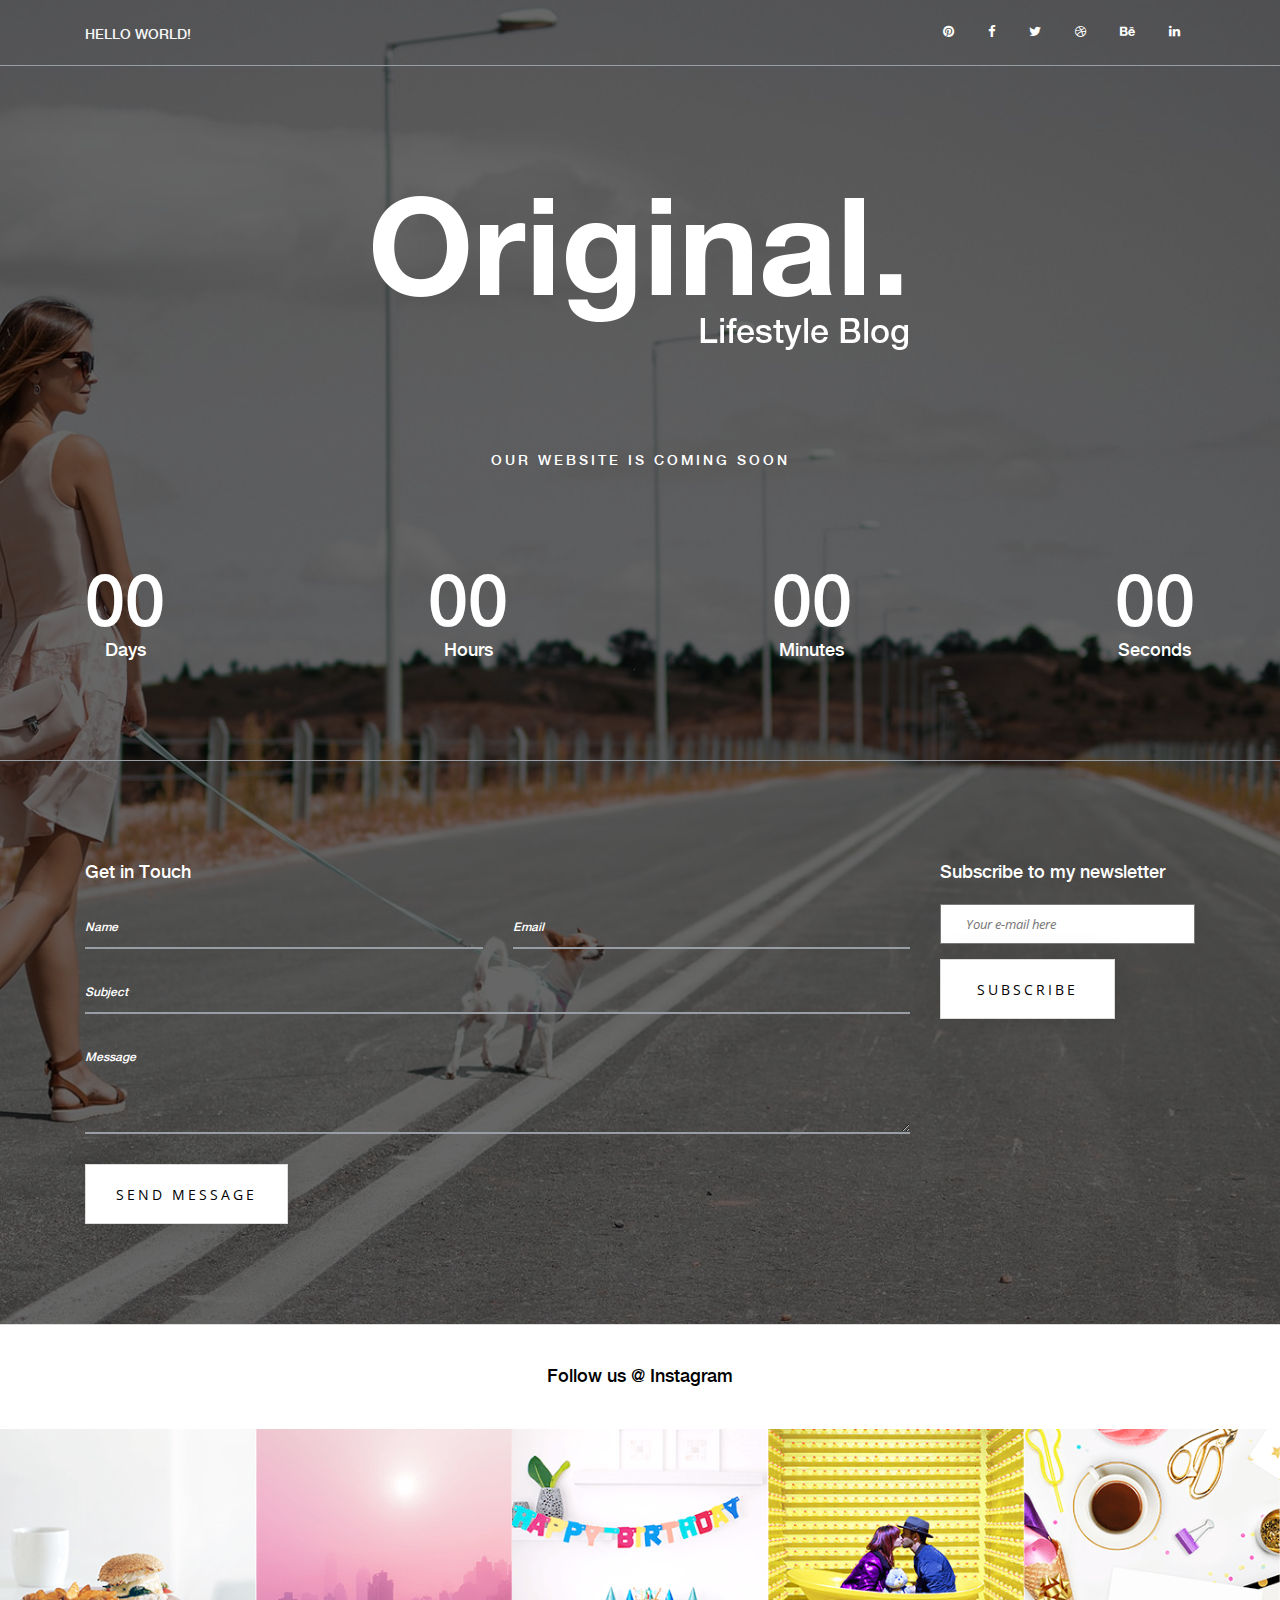
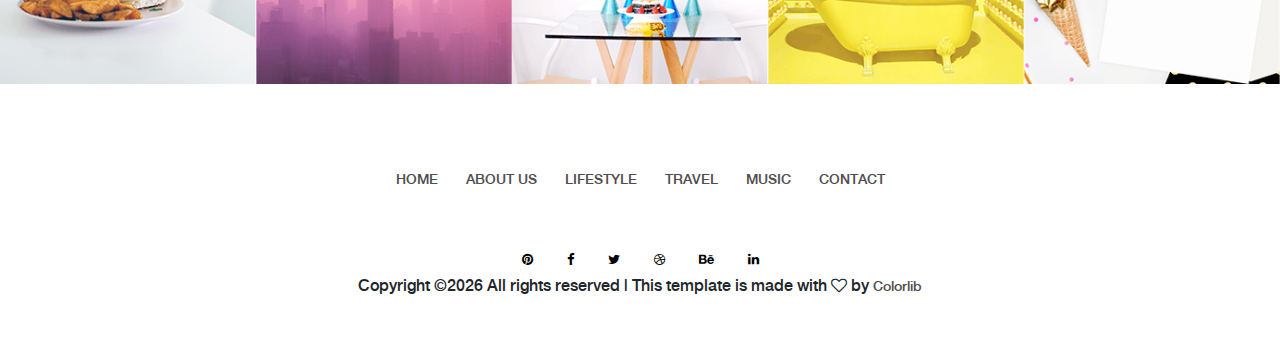
<file: coming-soon.html>
<!DOCTYPE html>
<html lang="en">

<head>
    <meta charset="UTF-8">
    <meta name="description" content="">
    <meta http-equiv="X-UA-Compatible" content="IE=edge">
    <meta name="viewport" content="width=device-width, initial-scale=1, shrink-to-fit=no">
    <!-- The above 4 meta tags *must* come first in the head; any other head content must come *after* these tags -->

    <!-- Title -->
    <title>Original - Lifestyle Blog Template</title>

    <!-- Favicon -->
    <link rel="icon" href="img/core-img/favicon.ico">

    <!-- Style CSS -->
    <link rel="stylesheet" href="style.css">

</head>

<body>
    <!-- Preloader -->
    <div id="preloader">
        <div class="preload-content">
            <div id="original-load"></div>
        </div>
    </div>

    <div class="coming-soon-area bg-img background-overlay" style="background-image: url(img/bg-img/b9.jpg);">
        <!-- ##### Header Area Start ##### -->
        <header class="header-area">

            <!-- Top Header Area -->
            <div class="top-header">
                <div class="container h-100">
                    <div class="row h-100 align-items-center">
                        <!-- Breaking News Area -->
                        <div class="col-12 col-sm-8">
                            <div class="breaking-news-area">
                                <div id="breakingNewsTicker" class="ticker">
                                    <ul>
                                        <li><a href="#">Hello World!</a></li>
                                        <li><a href="#">Hello Universe!</a></li>
                                        <li><a href="#">Hello Original!</a></li>
                                        <li><a href="#">Hello Earth!</a></li>
                                        <li><a href="#">Hello Colorlib!</a></li>
                                    </ul>
                                </div>
                            </div>
                        </div>
                        <!-- Top Social Area -->
                        <div class="col-12 col-sm-4">
                            <div class="top-social-area">
                                <a href="#" data-toggle="tooltip" data-placement="bottom" title="Pinterest"><i class="fa fa-pinterest" aria-hidden="true"></i></a>
                                <a href="#" data-toggle="tooltip" data-placement="bottom" title="Facebook"><i class="fa fa-facebook" aria-hidden="true"></i></a>
                                <a href="#" data-toggle="tooltip" data-placement="bottom" title="Twitter"><i class="fa fa-twitter" aria-hidden="true"></i></a>
                                <a href="#" data-toggle="tooltip" data-placement="bottom" title="Dribbble"><i class="fa fa-dribbble" aria-hidden="true"></i></a>
                                <a href="#" data-toggle="tooltip" data-placement="bottom" title="Behance"><i class="fa fa-behance" aria-hidden="true"></i></a>
                                <a href="#" data-toggle="tooltip" data-placement="bottom" title="Linkedin"><i class="fa fa-linkedin" aria-hidden="true"></i></a>
                            </div>
                        </div>
                    </div>
                </div>
            </div>

            <!-- Logo Area -->
            <div class="logo-area text-center">
                <div class="container h-100">
                    <div class="row h-100 align-items-center">
                        <div class="col-12">
                            <a href="index.html" class="original-logo"><img src="img/core-img/logo2.png" alt=""></a>
                        </div>
                    </div>
                </div>
            </div>
        </header>
        <!-- ##### Header Area End ##### -->

        <!-- ##### Coming Soon Area Start ##### -->
        <div class="coming-soon-timer text-center">
            <div class="container">
                <div class="row">
                    <div class="col-12">
                        <div class="coming-soon-content">
                            <div class="sonar-wrapper">
                                <div class="sonar-emitter">
                                    <div class="sonar-wave">
                                    </div>
                                </div>
                            </div>
                            <p>our website is coming soon</p>
                        </div>
                        <div id="clock" class="d-flex align-items-center justify-content-between"></div>
                    </div>
                </div>
            </div>
        </div>
        <!-- ##### Coming Soon Area End ##### -->

        <!-- ##### Contact Area Start ##### -->
        <div class="contact-area section-padding-100">
            <div class="container">
                <div class="row justify-content-center">
                    <!-- Contact Form Area -->
                    <div class="col-12 col-md-10 col-lg-9">
                        <div class="contact-form">
                            <h5>Get in Touch</h5>
                            <!-- Contact Form -->
                            <form action="#" method="post">
                                <div class="row">
                                    <div class="col-12 col-md-6">
                                        <div class="group">
                                            <input type="text" name="name" id="name" required>
                                            <span class="highlight"></span>
                                            <span class="bar"></span>
                                            <label>Name</label>
                                        </div>
                                    </div>
                                    <div class="col-12 col-md-6">
                                        <div class="group">
                                            <input type="email" name="email" id="email" required>
                                            <span class="highlight"></span>
                                            <span class="bar"></span>
                                            <label>Email</label>
                                        </div>
                                    </div>
                                    <div class="col-12">
                                        <div class="group">
                                            <input type="text" name="subject" id="subject" required>
                                            <span class="highlight"></span>
                                            <span class="bar"></span>
                                            <label>Subject</label>
                                        </div>
                                    </div>
                                    <div class="col-12">
                                        <div class="group">
                                            <textarea name="message" id="message" required></textarea>
                                            <span class="highlight"></span>
                                            <span class="bar"></span>
                                            <label>Message</label>
                                        </div>
                                    </div>
                                    <div class="col-12">
                                        <button type="submit" class="btn original-btn">Send Message</button>
                                    </div>
                                </div>
                            </form>
                        </div>
                    </div>

                    <div class="col-12 col-md-10 col-lg-3">
                        <div class="post-sidebar-area">
                            <!-- Widget Area -->
                            <div class="sidebar-widget-area">
                                <h5 class="title subscribe-title">Subscribe to my newsletter</h5>
                                <div class="widget-content">
                                    <form action="#" class="newsletterForm">
                                        <input type="email" name="email" id="subscribesForm" placeholder="Your e-mail here">
                                        <button type="submit" class="btn original-btn">Subscribe</button>
                                    </form>
                                </div>
                            </div>
                        </div>
                    </div>
                </div>
            </div>
        </div>
    </div>
    <!-- ##### Contact Area End ##### -->

    <!-- ##### Instagram Feed Area Start ##### -->
    <div class="instagram-feed-area">
        <div class="container">
            <div class="row">
                <div class="col-12">
                    <div class="insta-title">
                        <h5>Follow us @ Instagram</h5>
                    </div>
                </div>
            </div>
        </div>
        <!-- Instagram Slides -->
        <div class="instagram-slides owl-carousel">
            <!-- Single Insta Feed -->
            <div class="single-insta-feed">
                <img src="img/instagram-img/1.png" alt="">
                <!-- Hover Effects -->
                <div class="hover-effects">
                    <a href="#" class="d-flex align-items-center justify-content-center"><i class="fa fa-instagram"></i></a>
                </div>
            </div>
            <!-- Single Insta Feed -->
            <div class="single-insta-feed">
                <img src="img/instagram-img/2.png" alt="">
                <!-- Hover Effects -->
                <div class="hover-effects">
                    <a href="#" class="d-flex align-items-center justify-content-center"><i class="fa fa-instagram"></i></a>
                </div>
            </div>
            <!-- Single Insta Feed -->
            <div class="single-insta-feed">
                <img src="img/instagram-img/3.png" alt="">
                <!-- Hover Effects -->
                <div class="hover-effects">
                    <a href="#" class="d-flex align-items-center justify-content-center"><i class="fa fa-instagram"></i></a>
                </div>
            </div>
            <!-- Single Insta Feed -->
            <div class="single-insta-feed">
                <img src="img/instagram-img/4.png" alt="">
                <!-- Hover Effects -->
                <div class="hover-effects">
                    <a href="#" class="d-flex align-items-center justify-content-center"><i class="fa fa-instagram"></i></a>
                </div>
            </div>
            <!-- Single Insta Feed -->
            <div class="single-insta-feed">
                <img src="img/instagram-img/5.png" alt="">
                <!-- Hover Effects -->
                <div class="hover-effects">
                    <a href="#" class="d-flex align-items-center justify-content-center"><i class="fa fa-instagram"></i></a>
                </div>
            </div>
            <!-- Single Insta Feed -->
            <div class="single-insta-feed">
                <img src="img/instagram-img/6.png" alt="">
                <!-- Hover Effects -->
                <div class="hover-effects">
                    <a href="#" class="d-flex align-items-center justify-content-center"><i class="fa fa-instagram"></i></a>
                </div>
            </div>
            <!-- Single Insta Feed -->
            <div class="single-insta-feed">
                <img src="img/instagram-img/7.png" alt="">
                <!-- Hover Effects -->
                <div class="hover-effects">
                    <a href="#" class="d-flex align-items-center justify-content-center"><i class="fa fa-instagram"></i></a>
                </div>
            </div>
        </div>
    </div>
    <!-- ##### Instagram Feed Area End ##### -->

    <!-- ##### Footer Area Start ##### -->
    <footer class="footer-area text-center">
        <div class="container">
            <div class="row">
                <div class="col-12">
                   
                    <!-- Footer Nav Area -->
                    <div class="classy-nav-container breakpoint-off">
                        <!-- Classy Menu -->
                        <nav class="classy-navbar justify-content-center" id="footerNav">

                            <!-- Navbar Toggler -->
                            <div class="classy-navbar-toggler">
                                <span class="navbarToggler"><span></span><span></span><span></span></span>
                            </div>

                            <!-- Menu -->
                            <div class="classy-menu">

                                <!-- close btn -->
                                <div class="classycloseIcon">
                                    <div class="cross-wrap"><span class="top"></span><span class="bottom"></span></div>
                                </div>

                                <!-- Nav Start -->
                                <div class="classynav">
                                    <ul>
                                        <li><a href="#">Home</a></li>
                                        <li><a href="#">About Us</a></li>
                                        <li><a href="#">Lifestyle</a></li>
                                        <li><a href="#">travel</a></li>
                                        <li><a href="#">Music</a></li>
                                        <li><a href="#">Contact</a></li>
                                    </ul>
                                </div>
                                <!-- Nav End -->
                            </div>
                        </nav>
                    </div>
                    
                    <!-- Footer Social Area -->
                    <div class="footer-social-area mt-30">
                        <a href="#" data-toggle="tooltip" data-placement="top" title="Pinterest"><i class="fa fa-pinterest" aria-hidden="true"></i></a>
                        <a href="#" data-toggle="tooltip" data-placement="top" title="Facebook"><i class="fa fa-facebook" aria-hidden="true"></i></a>
                        <a href="#" data-toggle="tooltip" data-placement="top" title="Twitter"><i class="fa fa-twitter" aria-hidden="true"></i></a>
                        <a href="#" data-toggle="tooltip" data-placement="top" title="Dribbble"><i class="fa fa-dribbble" aria-hidden="true"></i></a>
                        <a href="#" data-toggle="tooltip" data-placement="top" title="Behance"><i class="fa fa-behance" aria-hidden="true"></i></a>
                        <a href="#" data-toggle="tooltip" data-placement="top" title="Linkedin"><i class="fa fa-linkedin" aria-hidden="true"></i></a>
                    </div>
                </div>
            </div>
        </div>

<!-- Link back to Colorlib can't be removed. Template is licensed under CC BY 3.0. -->
Copyright &copy;<script>document.write(new Date().getFullYear());</script> All rights reserved | This template is made with <i class="fa fa-heart-o" aria-hidden="true"></i> by <a href="https://colorlib.com" target="_blank">Colorlib</a>
<!-- Link back to Colorlib can't be removed. Template is licensed under CC BY 3.0. -->

    </footer>
    <!-- ##### Footer Area End ##### -->

    <!-- jQuery (Necessary for All JavaScript Plugins) -->
    <script src="js/jquery/jquery-2.2.4.min.js"></script>
    <!-- Popper js -->
    <script src="js/popper.min.js"></script>
    <!-- Bootstrap js -->
    <script src="js/bootstrap.min.js"></script>
    <!-- Plugins js -->
    <script src="js/plugins.js"></script>
    <!-- Active js -->
    <script src="js/active.js"></script>

</body>

</html>
</file>
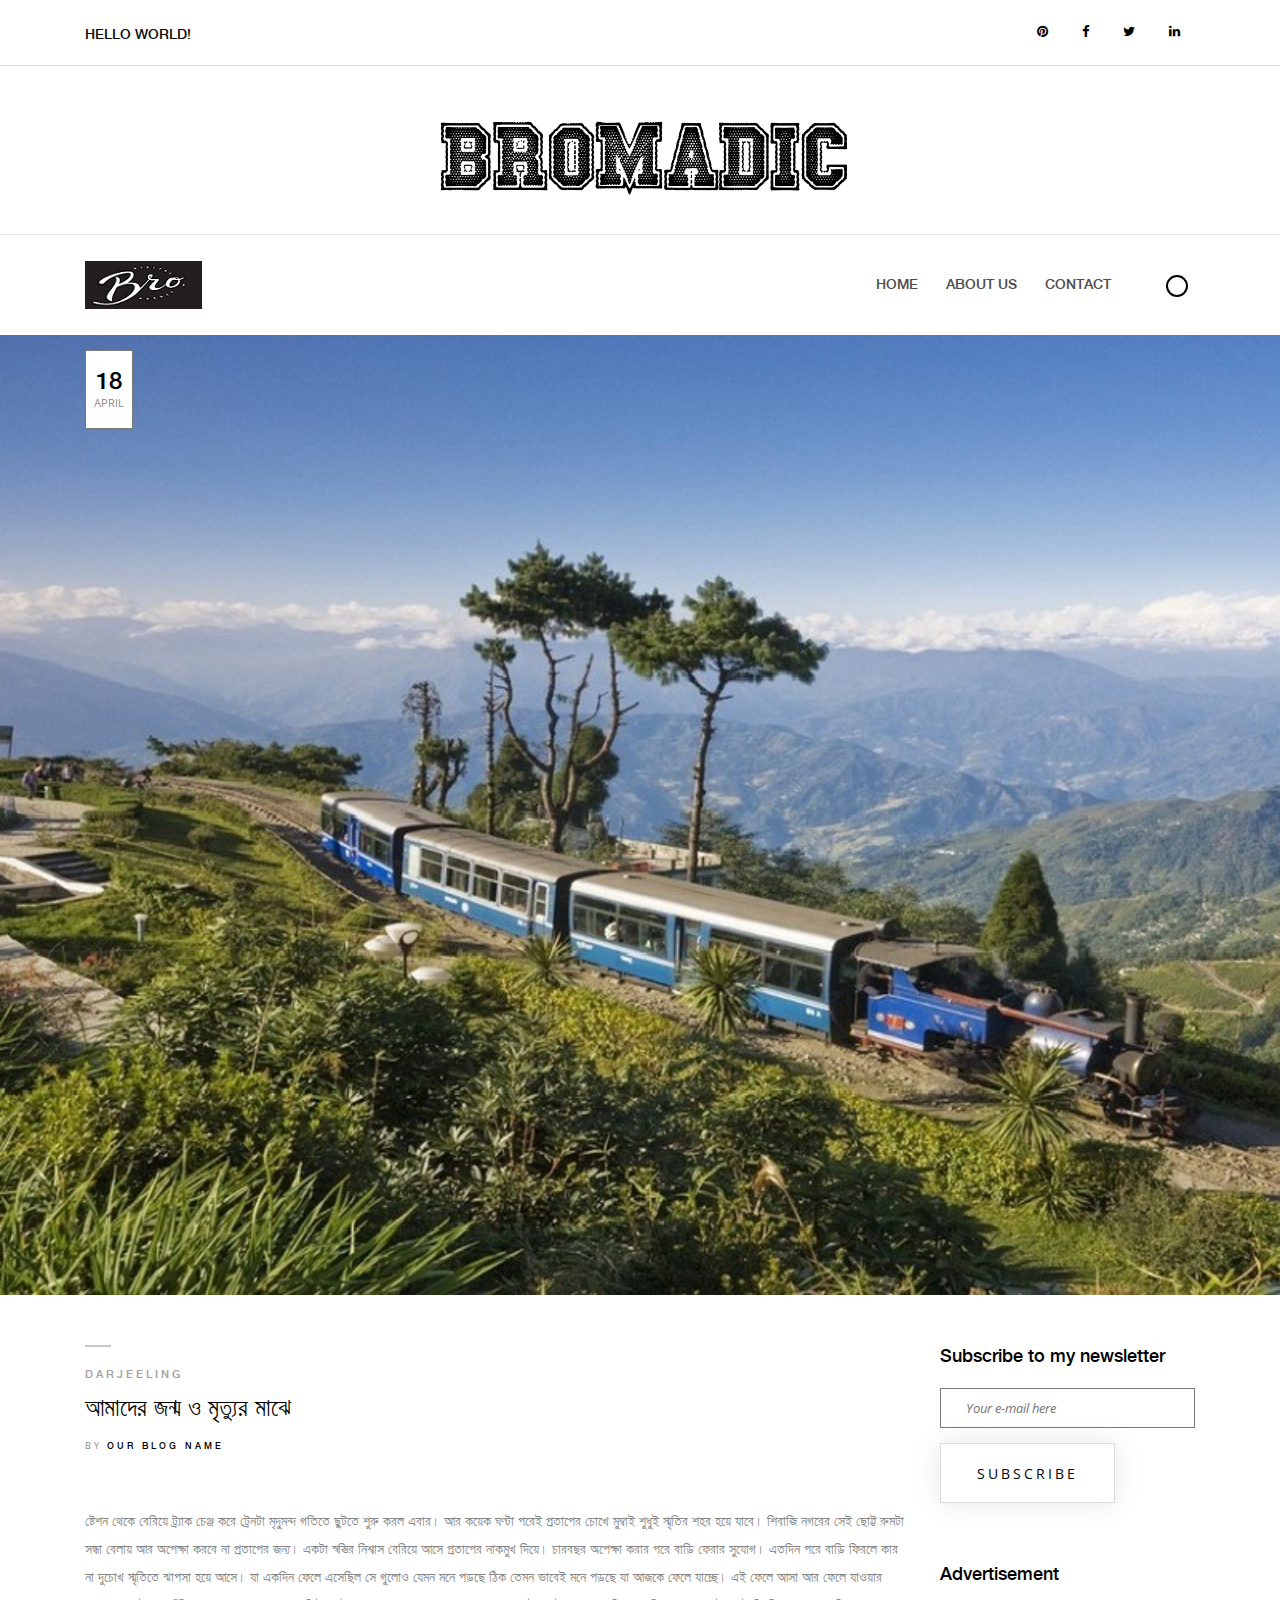
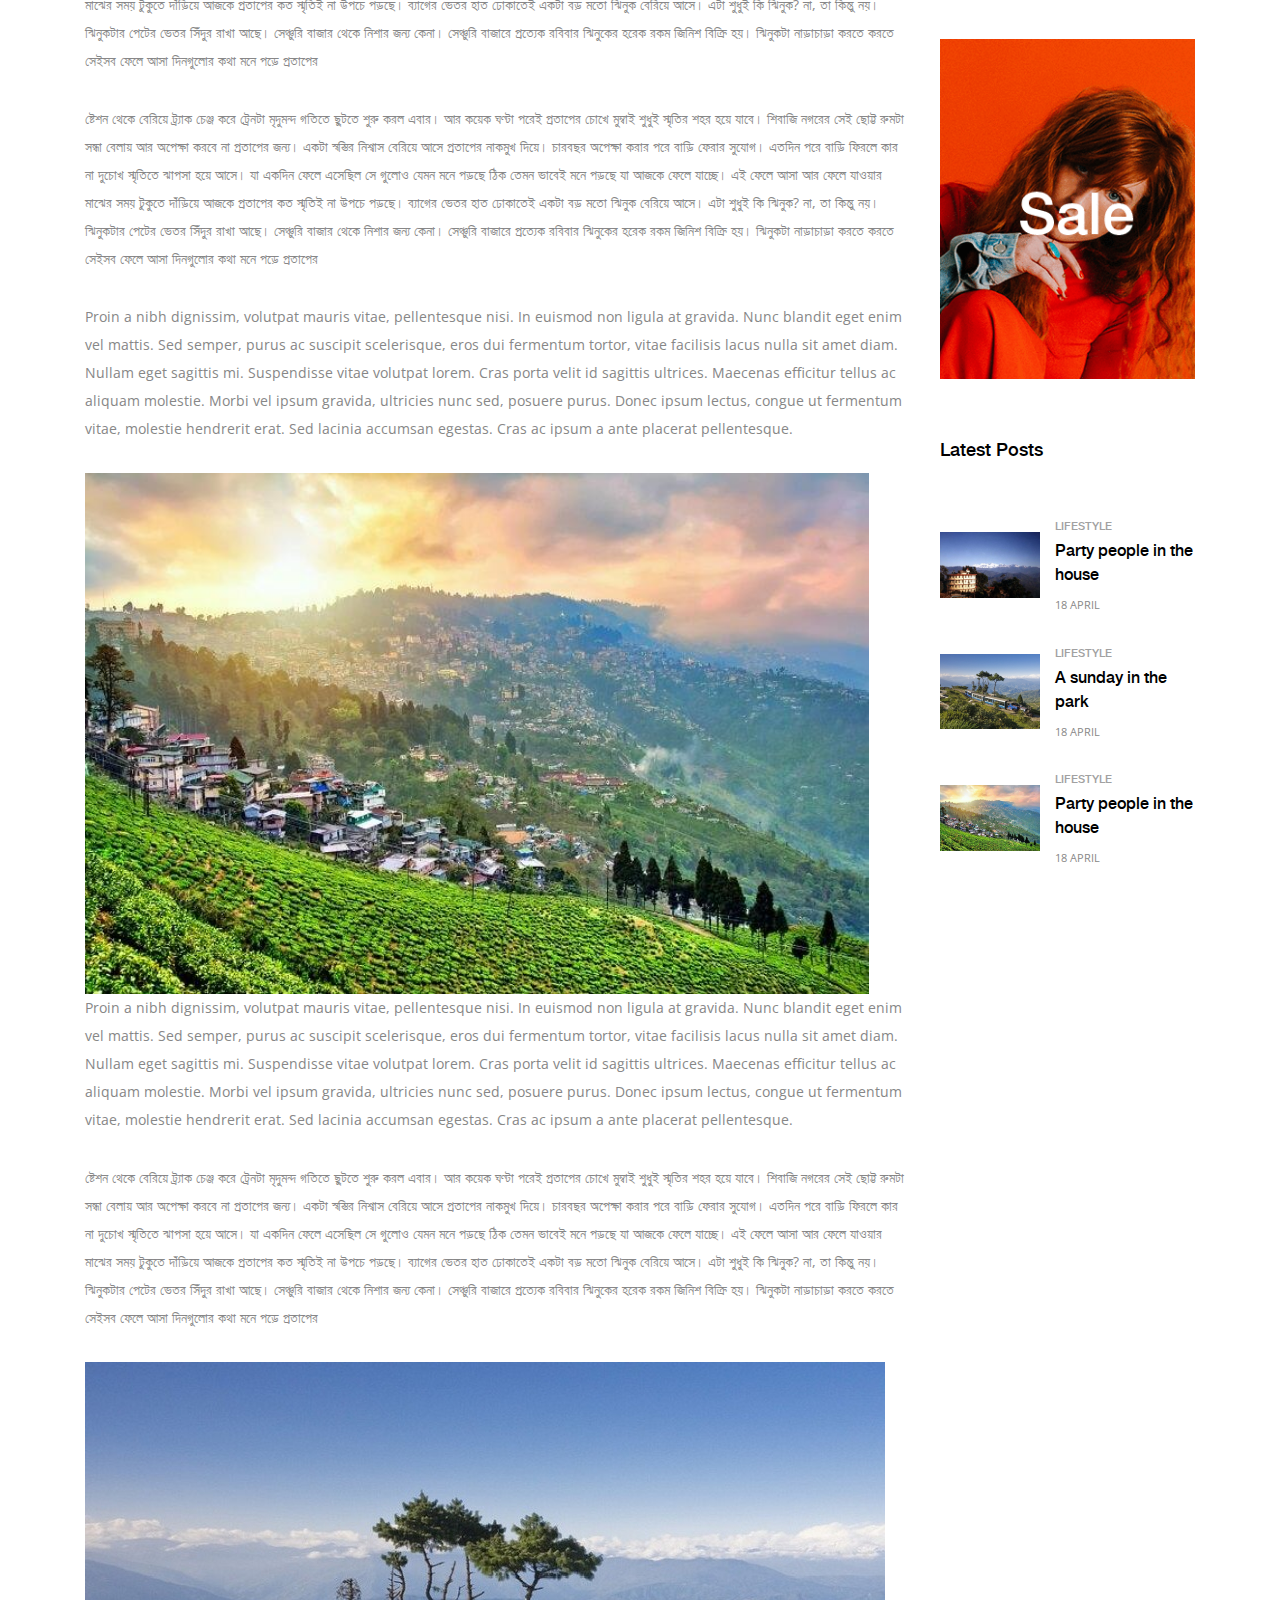
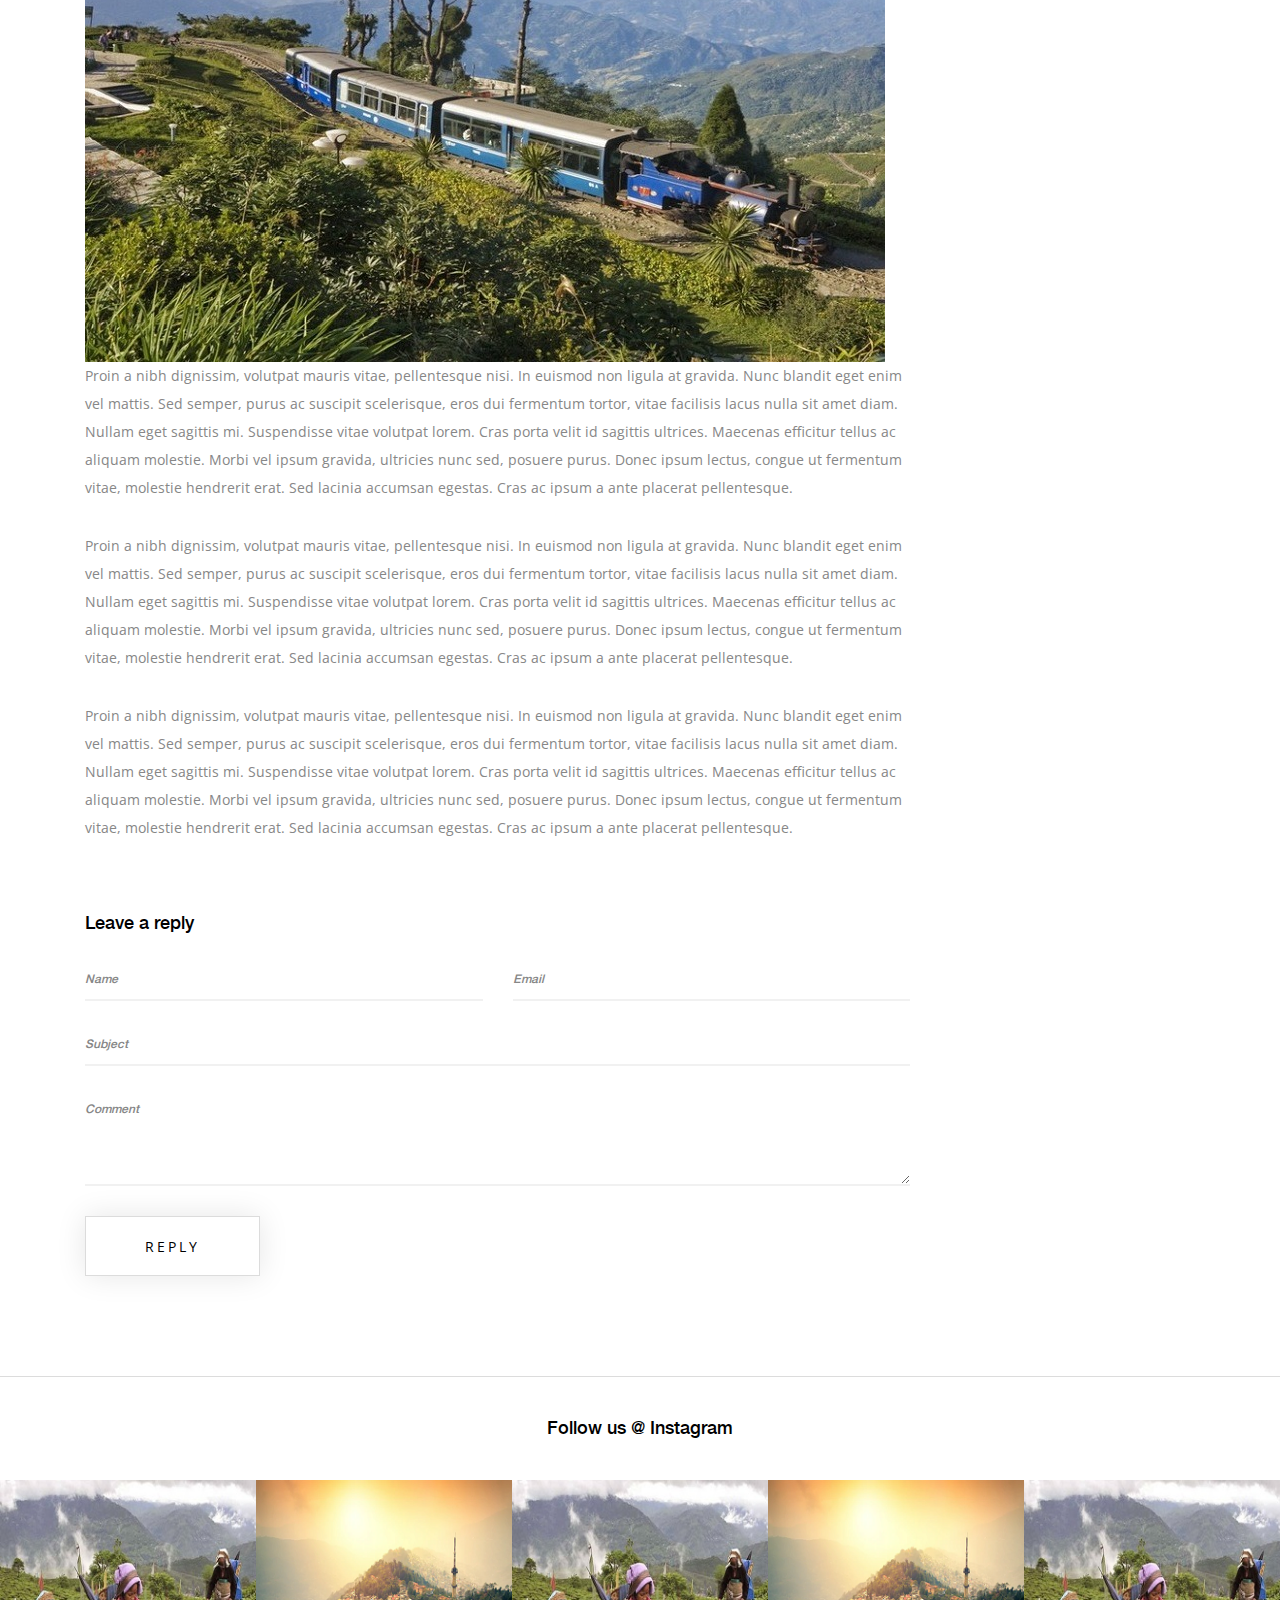
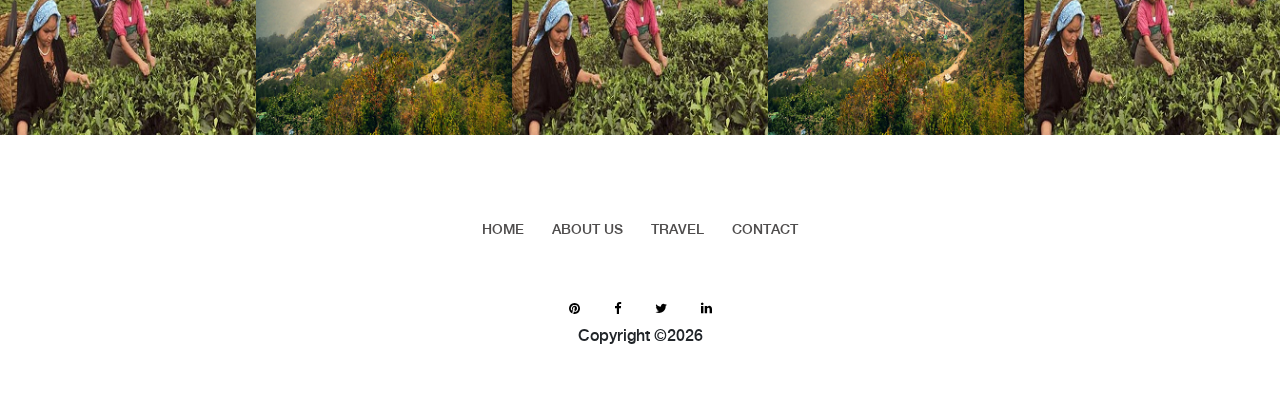
<file: single-post.html>
<!DOCTYPE html>
<html lang="en">

<head>
    <meta charset="UTF-8">
    <meta name="description" content="">
    <meta http-equiv="X-UA-Compatible" content="IE=edge">
    <meta name="viewport" content="width=device-width, initial-scale=1, shrink-to-fit=no">
    <!-- The above 4 meta tags *must* come first in the head; any other head content must come *after* these tags -->

    <!-- Title -->
    <title>Bokachoda</title>

    <!-- Favicon -->
    <link rel="icon" href="img/core-img/favicon.ico">

    <!-- Style CSS -->
    <link rel="stylesheet" href="style.css">

</head>

<body>
    <!-- Preloader -->
    <div id="preloader">
        <div class="preload-content">
            <div id="original-load"></div>
        </div>
    </div>

    <!-- Subscribe Modal -->
    <div class="subscribe-newsletter-area">
        <div class="modal fade" id="subsModal" tabindex="-1" role="dialog" aria-labelledby="subsModal"
            aria-hidden="true">
            <div class="modal-dialog modal-dialog-centered" role="document">
                <div class="modal-content">
                    <button type="button" class="close" data-dismiss="modal" aria-label="Close"><span
                            aria-hidden="true">&times;</span></button>
                    <div class="modal-body">
                        <h5 class="title">Subscribe to my newsletter</h5>
                        <form action="#" class="newsletterForm" method="post">
                            <input type="email" name="email" id="subscribesForm2" placeholder="Your e-mail here">
                            <button type="submit" class="btn original-btn">Subscribe</button>
                        </form>
                    </div>
                </div>
            </div>
        </div>
    </div>

    <!-- ##### Header Area Start ##### -->
    <header class="header-area">

        <!-- Top Header Area -->
        <div class="top-header">
            <div class="container h-100">
                <div class="row h-100 align-items-center">
                    <!-- Breaking News Area -->
                    <div class="col-12 col-sm-8">
                        <div class="breaking-news-area">
                            <div id="breakingNewsTicker" class="ticker">
                                <ul>
                                    <li><a href="#">Hello World!</a></li>
                                    <li><a href="#">Hello Universe!</a></li>
                                    <li><a href="#">Hello Original!</a></li>
                                    <li><a href="#">Hello Earth!</a></li>
                                </ul>
                            </div>
                        </div>
                    </div>
                    <!-- Top Social Area -->
                    <div class="col-12 col-sm-4">
                        <div class="top-social-area">
                            <a href="#" data-toggle="tooltip" data-placement="bottom" title="Pinterest"><i
                                    class="fa fa-pinterest" aria-hidden="true"></i></a>
                            <a href="#" data-toggle="tooltip" data-placement="bottom" title="Facebook"><i
                                    class="fa fa-facebook" aria-hidden="true"></i></a>
                            <a href="#" data-toggle="tooltip" data-placement="bottom" title="Twitter"><i
                                    class="fa fa-twitter" aria-hidden="true"></i></a>
                            <a href="#" data-toggle="tooltip" data-placement="bottom" title="Linkedin"><i
                                    class="fa fa-linkedin" aria-hidden="true"></i></a>
                        </div>
                    </div>
                </div>
            </div>
        </div>

        <!-- Logo Area -->
        <div class="logo-area text-center">
            <div class="container h-100">
                <div class="row h-100 align-items-center">
                    <div class="col-12">
                        <a href="index.html" class="original-logo"><img src="img/core-img/logo.png" alt=""></a>
                    </div>
                </div>
            </div>
        </div>

        <!-- Nav Area -->
        <div class="original-nav-area" id="stickyNav">
            <div class="classy-nav-container breakpoint-off">
                <div class="container">
                    <!-- Classy Menu -->
                    <nav class="classy-navbar justify-content-between">

                        <!-- Subscribe btn -->
                        <div class="subscribe-btn">
                            <!-- <a href="#" class="btn subscribe-btn" data-toggle="modal"
                                data-target="#subsModal">Subscribe</a> -->
                            <img src="img/core-img/brologo.png" alt="">
                        </div>

                        <!-- Navbar Toggler -->
                        <div class="classy-navbar-toggler">
                            <span class="navbarToggler"><span></span><span></span><span></span></span>
                        </div>

                        <!-- Menu -->
                        <div class="classy-menu" id="originalNav">
                            <!-- close btn -->
                            <div class="classycloseIcon">
                                <div class="cross-wrap"><span class="top"></span><span class="bottom"></span></div>
                            </div>

                            <!-- Nav Start -->
                            <div class="classynav">
                                <ul>
                                    <li><a href="index.html">Home</a></li>
                                    <li><a href="about-us.html">About Us</a></li>
                                    <li><a href="contact.html">Contact</a></li>
                                </ul>

                                <!-- Search Form  -->
                                <div id="search-wrapper">
                                    <form action="#">
                                        <input type="text" id="search" placeholder="Search something...">
                                        <div id="close-icon"></div>
                                        <input class="d-none" type="submit" value="">
                                    </form>
                                </div>
                            </div>
                            <!-- Nav End -->
                        </div>
                    </nav>
                </div>
            </div>
        </div>
    </header>
    <!-- ##### Header Area End ##### -->

    <!-- ##### Single Blog Area Start ##### -->
    <div class="single-blog-wrapper section-padding-0-100">

        <!-- Single Blog Area  -->
        <div class="single-blog-area blog-style-2 mb-50">
            <div class="single-blog-thumbnail">
                <img src="img/bg-img/darj3.jpg" alt="">
                <div class="post-tag-content">
                    <div class="container">
                        <div class="row">
                            <div class="col-12">
                                <div class="post-date">
                                    <a href="#">18 <span>april</span></a>
                                </div>
                            </div>
                        </div>
                    </div>
                </div>
            </div>
        </div>

        <div class="container">
            <div class="row">
                <!-- ##### Post Content Area ##### -->
                <div class="col-12 col-lg-9">
                    <!-- Single Blog Area  -->
                    <div class="single-blog-area blog-style-2 mb-50">
                        <!-- Blog Content -->
                        <div class="single-blog-content">
                            <div class="line"></div>
                            <a href="#" class="post-tag">Darjeeling</a>
                            <h4><a href="#" class="post-headline mb-0">আমাদের জন্ম ও মৃত্যুর মাঝে</a></h4>
                            <div class="post-meta mb-50">
                                <p>By <a href="#">Our Blog Name</a></p>

                            </div>
                            <p>ষ্টেশন থেকে বেরিয়ে ট্র্যাক চেঞ্জ করে ট্রেনটা মৃদুমন্দ গতিতে ছুটতে শুরু করল এবার। আর কয়েক
                                ঘণ্টা পরেই প্রতাপের চোখে মুম্বাই শুধুই স্মৃতির শহর হয়ে যাবে। শিবাজি নগরের সেই ছোট্ট
                                রুমটা সন্ধা বেলায় আর অপেক্ষা করবে না প্রতাপের জন্য। একটা স্বস্তির নিশ্বাস বেরিয়ে আসে
                                প্রতাপের নাকমুখ দিয়ে। চারবছর অপেক্ষা করার পরে বাড়ি ফেরার সুযোগ। এতদিন পরে বাড়ি ফিরলে কার
                                না দুচোখ স্মৃতিতে ঝাপসা হয়ে আসে। যা একদিন ফেলে এসেছিল সে গুলোও যেমন মনে পড়ছে ঠিক তেমন
                                ভাবেই মনে পড়ছে যা আজকে ফেলে যাচ্ছে। এই ফেলে আসা আর ফেলে যাওয়ার মাঝের সময় টুকুতে দাঁড়িয়ে
                                আজকে প্রতাপের কত স্মৃতিই না উপচে পড়ছে। ব্যাগের ভেতর হাত ঢোকাতেই একটা বড় মতো ঝিনুক বেরিয়ে
                                আসে। এটা শুধুই কি ঝিনুক? না, তা কিন্তু নয়। ঝিনুকটার পেটের ভেতর সিঁদুর রাখা আছে। সেঞ্চুরি
                                বাজার থেকে নিশার জন্য কেনা। সেঞ্চুরি বাজারে প্রত্যেক রবিবার ঝিনুকের হরেক রকম জিনিশ
                                বিক্রি হয়। ঝিনুকটা নাড়াচাড়া করতে করতে সেইসব ফেলে আসা দিনগুলোর কথা মনে পড়ে প্রতাপের
                            </p>

                            <p>ষ্টেশন থেকে বেরিয়ে ট্র্যাক চেঞ্জ করে ট্রেনটা মৃদুমন্দ গতিতে ছুটতে শুরু করল এবার। আর কয়েক
                                ঘণ্টা পরেই প্রতাপের চোখে মুম্বাই শুধুই স্মৃতির শহর হয়ে যাবে। শিবাজি নগরের সেই ছোট্ট
                                রুমটা সন্ধা বেলায় আর অপেক্ষা করবে না প্রতাপের জন্য। একটা স্বস্তির নিশ্বাস বেরিয়ে আসে
                                প্রতাপের নাকমুখ দিয়ে। চারবছর অপেক্ষা করার পরে বাড়ি ফেরার সুযোগ। এতদিন পরে বাড়ি ফিরলে কার
                                না দুচোখ স্মৃতিতে ঝাপসা হয়ে আসে। যা একদিন ফেলে এসেছিল সে গুলোও যেমন মনে পড়ছে ঠিক তেমন
                                ভাবেই মনে পড়ছে যা আজকে ফেলে যাচ্ছে। এই ফেলে আসা আর ফেলে যাওয়ার মাঝের সময় টুকুতে দাঁড়িয়ে
                                আজকে প্রতাপের কত স্মৃতিই না উপচে পড়ছে। ব্যাগের ভেতর হাত ঢোকাতেই একটা বড় মতো ঝিনুক বেরিয়ে
                                আসে। এটা শুধুই কি ঝিনুক? না, তা কিন্তু নয়। ঝিনুকটার পেটের ভেতর সিঁদুর রাখা আছে। সেঞ্চুরি
                                বাজার থেকে নিশার জন্য কেনা। সেঞ্চুরি বাজারে প্রত্যেক রবিবার ঝিনুকের হরেক রকম জিনিশ
                                বিক্রি হয়। ঝিনুকটা নাড়াচাড়া করতে করতে সেইসব ফেলে আসা দিনগুলোর কথা মনে পড়ে প্রতাপের
                            </p>

                            <p>Proin a nibh dignissim, volutpat mauris vitae, pellentesque nisi. In euismod non ligula
                                at gravida. Nunc blandit eget enim vel mattis. Sed semper, purus ac suscipit
                                scelerisque, eros dui fermentum tortor, vitae facilisis lacus nulla sit amet diam.
                                Nullam eget sagittis mi. Suspendisse vitae volutpat lorem. Cras porta velit id sagittis
                                ultrices. Maecenas efficitur tellus ac aliquam molestie. Morbi vel ipsum gravida,
                                ultricies nunc sed, posuere purus. Donec ipsum lectus, congue ut fermentum vitae,
                                molestie hendrerit erat. Sed lacinia accumsan egestas. Cras ac ipsum a ante placerat
                                pellentesque.
                            </p>
                            <img src="img/bg-img/darj1.jpg" alt="" srcset="" style="width: 95%;">
                            <p>Proin a nibh dignissim, volutpat mauris vitae, pellentesque nisi. In euismod non ligula
                                at gravida. Nunc blandit eget enim vel mattis. Sed semper, purus ac suscipit
                                scelerisque, eros dui fermentum tortor, vitae facilisis lacus nulla sit amet diam.
                                Nullam eget sagittis mi. Suspendisse vitae volutpat lorem. Cras porta velit id sagittis
                                ultrices. Maecenas efficitur tellus ac aliquam molestie. Morbi vel ipsum gravida,
                                ultricies nunc sed, posuere purus. Donec ipsum lectus, congue ut fermentum vitae,
                                molestie hendrerit erat. Sed lacinia accumsan egestas. Cras ac ipsum a ante placerat
                                pellentesque.
                            </p>
                            <p>ষ্টেশন থেকে বেরিয়ে ট্র্যাক চেঞ্জ করে ট্রেনটা মৃদুমন্দ গতিতে ছুটতে শুরু করল এবার। আর কয়েক
                                ঘণ্টা পরেই প্রতাপের চোখে মুম্বাই শুধুই স্মৃতির শহর হয়ে যাবে। শিবাজি নগরের সেই ছোট্ট
                                রুমটা সন্ধা বেলায় আর অপেক্ষা করবে না প্রতাপের জন্য। একটা স্বস্তির নিশ্বাস বেরিয়ে আসে
                                প্রতাপের নাকমুখ দিয়ে। চারবছর অপেক্ষা করার পরে বাড়ি ফেরার সুযোগ। এতদিন পরে বাড়ি ফিরলে কার
                                না দুচোখ স্মৃতিতে ঝাপসা হয়ে আসে। যা একদিন ফেলে এসেছিল সে গুলোও যেমন মনে পড়ছে ঠিক তেমন
                                ভাবেই মনে পড়ছে যা আজকে ফেলে যাচ্ছে। এই ফেলে আসা আর ফেলে যাওয়ার মাঝের সময় টুকুতে দাঁড়িয়ে
                                আজকে প্রতাপের কত স্মৃতিই না উপচে পড়ছে। ব্যাগের ভেতর হাত ঢোকাতেই একটা বড় মতো ঝিনুক বেরিয়ে
                                আসে। এটা শুধুই কি ঝিনুক? না, তা কিন্তু নয়। ঝিনুকটার পেটের ভেতর সিঁদুর রাখা আছে। সেঞ্চুরি
                                বাজার থেকে নিশার জন্য কেনা। সেঞ্চুরি বাজারে প্রত্যেক রবিবার ঝিনুকের হরেক রকম জিনিশ
                                বিক্রি হয়। ঝিনুকটা নাড়াচাড়া করতে করতে সেইসব ফেলে আসা দিনগুলোর কথা মনে পড়ে প্রতাপের
                            </p>
                            <img src="img/bg-img/darj3.jpg" alt="" srcset="">
                            <p>Proin a nibh dignissim, volutpat mauris vitae, pellentesque nisi. In euismod non ligula
                                at gravida. Nunc blandit eget enim vel mattis. Sed semper, purus ac suscipit
                                scelerisque, eros dui fermentum tortor, vitae facilisis lacus nulla sit amet diam.
                                Nullam eget sagittis mi. Suspendisse vitae volutpat lorem. Cras porta velit id sagittis
                                ultrices. Maecenas efficitur tellus ac aliquam molestie. Morbi vel ipsum gravida,
                                ultricies nunc sed, posuere purus. Donec ipsum lectus, congue ut fermentum vitae,
                                molestie hendrerit erat. Sed lacinia accumsan egestas. Cras ac ipsum a ante placerat
                                pellentesque.
                            </p>
                            <p>Proin a nibh dignissim, volutpat mauris vitae, pellentesque nisi. In euismod non ligula
                                at gravida. Nunc blandit eget enim vel mattis. Sed semper, purus ac suscipit
                                scelerisque, eros dui fermentum tortor, vitae facilisis lacus nulla sit amet diam.
                                Nullam eget sagittis mi. Suspendisse vitae volutpat lorem. Cras porta velit id sagittis
                                ultrices. Maecenas efficitur tellus ac aliquam molestie. Morbi vel ipsum gravida,
                                ultricies nunc sed, posuere purus. Donec ipsum lectus, congue ut fermentum vitae,
                                molestie hendrerit erat. Sed lacinia accumsan egestas. Cras ac ipsum a ante placerat
                                pellentesque.
                            </p>
                            <p>Proin a nibh dignissim, volutpat mauris vitae, pellentesque nisi. In euismod non ligula
                                at gravida. Nunc blandit eget enim vel mattis. Sed semper, purus ac suscipit
                                scelerisque, eros dui fermentum tortor, vitae facilisis lacus nulla sit amet diam.
                                Nullam eget sagittis mi. Suspendisse vitae volutpat lorem. Cras porta velit id sagittis
                                ultrices. Maecenas efficitur tellus ac aliquam molestie. Morbi vel ipsum gravida,
                                ultricies nunc sed, posuere purus. Donec ipsum lectus, congue ut fermentum vitae,
                                molestie hendrerit erat. Sed lacinia accumsan egestas. Cras ac ipsum a ante placerat
                                pellentesque.
                            </p>
                        </div>
                    </div>

                    <!-- About Author -->
                    <!-- <div class="blog-post-author mt-100 d-flex">
                        <div class="author-thumbnail">
                            <img src="img/bg-img/b6.jpg" alt="">
                        </div>
                        <div class="author-info">
                            <div class="line"></div>
                            <span class="author-role">Author</span>
                            <h4><a href="#" class="author-name">James Morrison</a></h4>
                            <p>Curabitur venenatis efficitur lorem sed tempor. Integer aliquet tempor cursus. Nullam vestibulum convallis risus vel condimentum. Nullam auctor lorem in libero luctus, vel volutpat quam tincidunt. Nullam vestibulum convallis risus vel condimentum. Nullam auctor lorem in libero.</p>
                        </div>
                    </div> -->

                    <!-- Comment Area Start -->
                    <!-- <div class="comment_area clearfix mt-70">
                        <h5 class="title">Comments</h5>

                        <ol> -->
                    <!-- Single Comment Area -->
                    <!-- <li class="single_comment_area"> -->
                    <!-- Comment Content -->
                    <!-- <div class="comment-content d-flex"> -->
                    <!-- Comment Author -->
                    <!-- <div class="comment-author">
                                        <img src="img/bg-img/b7.jpg" alt="author">
                                    </div> -->
                    <!-- Comment Meta -->
                    <!-- <div class="comment-meta">
                                        <a href="#" class="post-date">March 12</a>
                                        <p><a href="#" class="post-author">William James</a></p>
                                        <p>Efficitur lorem sed tempor. Integer aliquet tempor cursus. Nullam vestibulum convallis risus vel condimentum. Nullam auctor lorem in libero luctus, vel volutpat quam tincidunt.</p>
                                        <a href="#" class="comment-reply">Reply</a>
                                    </div>
                                </div>
                                <ol class="children">
                                    <li class="single_comment_area"> -->
                    <!-- Comment Content -->
                    <!-- <div class="comment-content d-flex"> -->
                    <!-- Comment Author -->
                    <!-- <div class="comment-author">
                                                <img src="img/bg-img/b7.jpg" alt="author">
                                            </div> -->
                    <!-- Comment Meta -->
                    <!-- <div class="comment-meta">
                                                <a href="#" class="post-date">March 12</a>
                                                <p><a href="#" class="post-author">William James</a></p>
                                                <p>Efficitur lorem sed tempor. Integer aliquet tempor cursus. Nullam vestibulum convallis risus vel condimentum. Nullam auctor lorem in libero luctus, vel volutpat quam tincidunt.</p>
                                                <a href="#" class="comment-reply">Reply</a>
                                            </div>
                                        </div>
                                    </li>
                                </ol>
                            </li> -->

                    <!-- Single Comment Area -->
                    <!-- <li class="single_comment_area"> -->
                    <!-- Comment Content -->
                    <!-- <div class="comment-content d-flex"> -->
                    <!-- Comment Author -->
                    <!-- <div class="comment-author">
                                        <img src="img/bg-img/b7.jpg" alt="author">
                                    </div> -->
                    <!-- Comment Meta -->
                    <!-- <div class="comment-meta">
                                        <a href="#" class="post-date">March 12</a>
                                        <p><a href="#" class="post-author">William James</a></p>
                                        <p>Efficitur lorem sed tempor. Integer aliquet tempor cursus. Nullam vestibulum convallis risus vel condimentum. Nullam auctor lorem in libero luctus, vel volutpat quam tincidunt.</p>
                                        <a href="#" class="comment-reply">Reply</a>
                                    </div>
                                </div>
                            </li>
                        </ol> -->
                    <!-- </div> -->

                    <div class="post-a-comment-area mt-70">
                        <h5>Leave a reply</h5>
                        <!-- Reply Form -->
                        <form action="#" method="post">
                            <div class="row">
                                <div class="col-12 col-md-6">
                                    <div class="group">
                                        <input type="text" name="name" id="name" required>
                                        <span class="highlight"></span>
                                        <span class="bar"></span>
                                        <label>Name</label>
                                    </div>
                                </div>
                                <div class="col-12 col-md-6">
                                    <div class="group">
                                        <input type="email" name="email" id="email" required>
                                        <span class="highlight"></span>
                                        <span class="bar"></span>
                                        <label>Email</label>
                                    </div>
                                </div>
                                <div class="col-12">
                                    <div class="group">
                                        <input type="text" name="subject" id="subject" required>
                                        <span class="highlight"></span>
                                        <span class="bar"></span>
                                        <label>Subject</label>
                                    </div>
                                </div>
                                <div class="col-12">
                                    <div class="group">
                                        <textarea name="message" id="message" required></textarea>
                                        <span class="highlight"></span>
                                        <span class="bar"></span>
                                        <label>Comment</label>
                                    </div>
                                </div>
                                <div class="col-12">
                                    <button type="submit" class="btn original-btn">Reply</button>
                                </div>
                            </div>
                        </form>
                    </div>
                </div>

                <!-- ##### Sidebar Area ##### -->
                <div class="col-12 col-md-4 col-lg-3">
                    <div class="post-sidebar-area">

                        <!-- Widget Area -->
                        <div class="sidebar-widget-area">
                            <h5 class="title subscribe-title">Subscribe to my newsletter</h5>
                            <div class="widget-content">
                                <form action="#" class="newsletterForm">
                                    <input type="email" name="email" id="subscribesForm" placeholder="Your e-mail here">
                                    <button type="submit" class="btn original-btn">Subscribe</button>
                                </form>
                            </div>
                        </div>

                        <!-- Widget Area -->
                        <div class="sidebar-widget-area">
                            <h5 class="title">Advertisement</h5>
                            <a href="#"><img src="img/bg-img/add.gif" alt=""></a>
                        </div>

                        <!-- Widget Area -->
                        <div class="sidebar-widget-area">
                            <h5 class="title">Latest Posts</h5>

                            <div class="widget-content">

                                <!-- Single Blog Post -->
                                <div class="single-blog-post d-flex align-items-center widget-post">
                                    <!-- Post Thumbnail -->
                                    <div class="post-thumbnail">
                                        <img src="img/bg-img/darj4.jpg" alt="">
                                    </div>
                                    <!-- Post Content -->
                                    <div class="post-content">
                                        <a href="#" class="post-tag">Lifestyle</a>
                                        <h4><a href="#" class="post-headline">Party people in the house</a></h4>
                                        <div class="post-meta">
                                            <p><a href="#">18 April</a></p>
                                        </div>
                                    </div>
                                </div>

                                <!-- Single Blog Post -->
                                <div class="single-blog-post d-flex align-items-center widget-post">
                                    <!-- Post Thumbnail -->
                                    <div class="post-thumbnail">
                                        <img src="img/bg-img/darj3.jpg" alt="">
                                    </div>
                                    <!-- Post Content -->
                                    <div class="post-content">
                                        <a href="#" class="post-tag">Lifestyle</a>
                                        <h4><a href="#" class="post-headline">A sunday in the park</a></h4>
                                        <div class="post-meta">
                                            <p><a href="#">18 april</a></p>
                                        </div>
                                    </div>
                                </div>

                                <!-- Single Blog Post -->
                                <div class="single-blog-post d-flex align-items-center widget-post">
                                    <!-- Post Thumbnail -->
                                    <div class="post-thumbnail">
                                        <img src="img/bg-img/darj1.jpg" alt="">
                                    </div>
                                    <!-- Post Content -->
                                    <div class="post-content">
                                        <a href="#" class="post-tag">Lifestyle</a>
                                        <h4><a href="#" class="post-headline">Party people in the house</a></h4>
                                        <div class="post-meta">
                                            <p><a href="#">18 april</a></p>
                                        </div>
                                    </div>
                                </div>

                                <!-- Single Blog Post -->

                            </div>
                        </div>

                        <!-- Widget Area -->
                        <!-- <div class="sidebar-widget-area">
                            <h5 class="title">Tags</h5>
                            <div class="widget-content">
                                <ul class="tags">
                                    <li><a href="#">design</a></li>
                                    <li><a href="#">fashion</a></li>
                                    <li><a href="#">travel</a></li>
                                    <li><a href="#">music</a></li>
                                    <li><a href="#">party</a></li>
                                    <li><a href="#">video</a></li>
                                    <li><a href="#">photography</a></li>
                                    <li><a href="#">adventure</a></li>
                                </ul>
                            </div>
                        </div> -->
                    </div>
                </div>
            </div>
        </div>
    </div>
    <!-- ##### Single Blog Area End ##### -->

    <!-- ##### Instagram Feed Area Start ##### -->
    <div class="instagram-feed-area">
        <div class="container">
            <div class="row">
                <div class="col-12">
                    <div class="insta-title">
                        <h5>Follow us @ Instagram</h5>
                    </div>
                </div>
            </div>
        </div>
        <!-- Instagram Slides -->
        <div class="instagram-slides owl-carousel">
            <!-- Single Insta Feed -->
            <div class="single-insta-feed">
                <img src="img/instagram-img/darj5.jpg" alt="">
                <!-- Hover Effects -->
                <div class="hover-effects">
                    <a href="#" class="d-flex align-items-center justify-content-center">Coming Soon..</a>
                </div>
            </div>
            <!-- Single Insta Feed -->
            <div class="single-insta-feed">
                <img src="img/instagram-img/darj2.png" alt="">
                <!-- Hover Effects -->
                <div class="hover-effects">
                    <a href="#" class="d-flex align-items-center justify-content-center">Coming Soon..</a>
                </div>
            </div>
            <!-- Single Insta Feed -->
            <div class="single-insta-feed">
                <img src="img/instagram-img/darj5.jpg" alt="">
                <!-- Hover Effects -->
                <div class="hover-effects">
                    <a href="#" class="d-flex align-items-center justify-content-center">Coming Soon..</a>
                </div>
            </div>
            <!-- Single Insta Feed -->
            <div class="single-insta-feed">
                <img src="img/instagram-img/darj2.png" alt="">
                <!-- Hover Effects -->
                <div class="hover-effects">
                    <a href="#" class="d-flex align-items-center justify-content-center">Coming Soon..</a>
                </div>
            </div>
            <!-- Single Insta Feed -->
            <div class="single-insta-feed">
                <img src="img/instagram-img/darj5.jpg" alt="">
                <!-- Hover Effects -->
                <div class="hover-effects">
                    <a href="#" class="d-flex align-items-center justify-content-center">Coming Soon..</a>
                </div>
            </div>
            <!-- Single Insta Feed -->
            <div class="single-insta-feed">
                <img src="img/instagram-img/darj2.png" alt="">
                <!-- Hover Effects -->
                <div class="hover-effects">
                    <a href="#" class="d-flex align-items-center justify-content-center">Coming Soon..</a>
                </div>
            </div>
            <!-- Single Insta Feed -->
            <div class="single-insta-feed">
                <img src="img/instagram-img/darj5.jpg" alt="">
                <!-- Hover Effects -->
                <div class="hover-effects">
                    <a href="#" class="d-flex align-items-center justify-content-center">Coming Soon..</a>
                </div>
            </div>
        </div>
    </div>
    <!-- ##### Instagram Feed Area End ##### -->

    <!-- ##### Footer Area Start ##### -->
    <footer class="footer-area text-center">
        <div class="container">
            <div class="row">
                <div class="col-12">
                    <!-- Footer Nav Area -->
                    <div class="classy-nav-container breakpoint-off">
                        <!-- Classy Menu -->
                        <nav class="classy-navbar justify-content-center">

                            <!-- Navbar Toggler -->
                            <div class="classy-navbar-toggler">
                                <span class="navbarToggler"><span></span><span></span><span></span></span>
                            </div>

                            <!-- Menu -->
                            <div class="classy-menu">

                                <!-- close btn -->
                                <div class="classycloseIcon">
                                    <div class="cross-wrap"><span class="top"></span><span class="bottom"></span></div>
                                </div>

                                <!-- Nav Start -->
                                <div class="classynav">
                                    <ul>
                                        <li><a href="#">Home</a></li>
                                        <li><a href="#">About Us</a></li>
                                        <li><a href="#">travel</a></li>
                                        <li><a href="#">Contact</a></li>
                                    </ul>
                                </div>
                                <!-- Nav End -->
                            </div>
                        </nav>
                    </div>
                    <!-- Footer Social Area -->
                    <div class="footer-social-area mt-30">
                        <a href="#" data-toggle="tooltip" data-placement="top" title="Pinterest"><i
                                class="fa fa-pinterest" aria-hidden="true"></i></a>
                        <a href="#" data-toggle="tooltip" data-placement="top" title="Facebook"><i
                                class="fa fa-facebook" aria-hidden="true"></i></a>
                        <a href="#" data-toggle="tooltip" data-placement="top" title="Twitter"><i class="fa fa-twitter"
                                aria-hidden="true"></i></a>
                        <a href="#" data-toggle="tooltip" data-placement="top" title="Linkedin"><i
                                class="fa fa-linkedin" aria-hidden="true"></i></a>
                    </div>
                </div>
            </div>
        </div>

        <!-- Link back to Colorlib can't be removed. Template is licensed under CC BY 3.0. -->
        Copyright &copy;<script>
            document.write(new Date().getFullYear());
        </script>

    </footer>
    <!-- ##### Footer Area End ##### -->

    <!-- jQuery (Necessary for All JavaScript Plugins) -->
    <script src="js/jquery/jquery-2.2.4.min.js"></script>
    <!-- Popper js -->
    <script src="js/popper.min.js"></script>
    <!-- Bootstrap js -->
    <script src="js/bootstrap.min.js"></script>
    <!-- Plugins js -->
    <script src="js/plugins.js"></script>
    <!-- Active js -->
    <script src="js/active.js"></script>

</body>

</html>
</file>
<file: style.css>
/* [ -- Master Stylesheet -- ]

------------------------------------------------------
:: Template Name: Original - Lifestyle Blog Template
:: Author: Colorlib
:: Author URL: https://colorlib.com
:: Version: 1.0.0
:: Created: April 3, 2018
:: Last Updated: April 3, 2018
-------------------------------------------------- */
/* :: Import Fonts */
@import url("https://fonts.googleapis.com/css?family=Open+Sans:300,400,600,700");
@import url(css/bootstrap.min.css);
@import url(css/classy-nav.css);
@import url(css/animate.css);
@import url(css/owl.carousel.css);
@import url(css/font-awesome.min.css);

@font-face {
  font-family: 'helveticaneuebold';
  src: url("fonts/helvetica_neu_bold-webfont.woff2") format("woff2"), url("fonts/helvetica_neu_bold-webfont.woff") format("woff");
  font-weight: normal;
  font-style: normal;
}

@font-face {
  font-family: 'helveticaneuemedium';
  src: url("fonts/helveticaneue_medium-webfont.woff2") format("woff2"), url("fonts/helveticaneue_medium-webfont.woff") format("woff");
  font-weight: normal;
  font-style: normal;
}

/* :: Import All CSS */
/* :: Base CSS */
* {
  margin: 0;
  padding: 0;
}

body {
  font-family: "helveticaneuemedium";
  background-color: #ffffff;
}

h1,
h2,
h3,
h4,
h5,
h6 {
  color: #000000;
  font-weight: 500;
  line-height: 1.3;
  font-family: "helveticaneuemedium";
}

p {
  color: #878787;
  font-size: 14px;
  line-height: 1.4;
  font-family: "helveticaneuemedium";
}

a {
  -webkit-transition-duration: 500ms;
  transition-duration: 500ms;
  text-decoration: none;
  outline: none;
  font-size: 14px;
  font-family: "helveticaneuemedium";
  color: #4f4d4d;
}

a:hover,
a:focus {
  font-family: "helveticaneuemedium";
  -webkit-transition-duration: 500ms;
  transition-duration: 500ms;
  text-decoration: none;
  outline: none;
  font-size: 14px;
}

#preloader {
  display: -webkit-box;
  display: -ms-flexbox;
  display: flex;
  -webkit-box-align: center;
  -ms-flex-align: center;
  -ms-grid-row-align: center;
  align-items: center;
  -webkit-box-pack: center;
  -ms-flex-pack: center;
  justify-content: center;
  background-color: #0d0d0d;
  position: fixed;
  width: 100%;
  height: 100%;
  z-index: 1000000;
}

#original-load {
  width: 70px;
  height: 70px;
  border-radius: 50%;
  border: 3px;
  border-style: solid;
  border-color: transparent;
  border-top-color: #f1f1f1;
  -webkit-animation: original 2400ms linear infinite;
  animation: original 2400ms linear infinite;
  z-index: 999;
}

#original-load:before {
  content: "";
  position: absolute;
  top: 7.5px;
  left: 7.5px;
  right: 7.5px;
  bottom: 7.5px;
  border-radius: 50%;
  border: 3px;
  border-style: solid;
  border-color: transparent;
  border-top-color: #f1f1f1;
  -webkit-animation: original 2700ms linear infinite;
  animation: original 2700ms linear infinite;
}

#original-load:after {
  content: "";
  position: absolute;
  top: 20px;
  left: 20px;
  right: 20px;
  bottom: 20px;
  border-radius: 50%;
  border: 3px;
  border-style: solid;
  border-color: transparent;
  border-top-color: #f1f1f1;
  -webkit-animation: original 1800ms linear infinite;
  animation: original 1800ms linear infinite;
}

@-webkit-keyframes original {
  0% {
    -webkit-transform: rotate(0deg);
    transform: rotate(0deg);
  }

  100% {
    -webkit-transform: rotate(360deg);
    transform: rotate(360deg);
  }
}

@keyframes original {
  0% {
    -webkit-transform: rotate(0deg);
    transform: rotate(0deg);
  }

  100% {
    -webkit-transform: rotate(360deg);
    transform: rotate(360deg);
  }
}

ul,
ol {
  margin: 0;
}

ul li,
ol li {
  list-style: none;
}

img {
  height: auto;
  max-width: 100%;
}

.mt-15 {
  margin-top: 15px;
}

.mt-30 {
  margin-top: 30px;
}

.mt-50 {
  margin-top: 50px;
}

.mt-70 {
  margin-top: 70px;
}

.mt-100 {
  margin-top: 100px;
}

.mb-15 {
  margin-bottom: 15px;
}

.mb-30 {
  margin-bottom: 30px;
}

.mb-50 {
  margin-bottom: 50px;
}

.ml-15 {
  margin-left: 15px;
}

.ml-30 {
  margin-left: 30px;
}

.mr-15 {
  margin-right: 15px;
}

.mr-30 {
  margin-right: 30px;
}

.mb-70 {
  margin-bottom: 70px;
}

.mb-100 {
  margin-bottom: 100px;
}

.bg-img {
  background-position: center center;
  background-size: cover;
  background-repeat: no-repeat;
}

.bg-transparent {
  background-color: transparent;
}

.font-bold {
  font-weight: 700;
}

.font-light {
  font-weight: 300;
}

.height-400 {
  height: 400px !important;
}

.height-500 {
  height: 500px !important;
}

.height-600 {
  height: 600px !important;
}

.height-700 {
  height: 700px !important;
}

.height-800 {
  height: 800px !important;
}

.section-padding-100 {
  padding: 100px 0;
}

.section-padding-50 {
  padding: 50px 0;
}

.section-padding-50-0 {
  padding: 50px 0 0 0;
}

.section-padding-100-70 {
  padding: 100px 0 70px;
}

.section-padding-100-50 {
  padding: 100px 0 50px;
}

.section-padding-100-0 {
  padding: 100px 0 0;
}

.section-padding-0-100 {
  padding: 0 0 100px;
}

.section-padding-100-20 {
  padding: 100px 0 20px 0;
}

#scrollUp {
  bottom: 60px;
  right: 60px;
  font-size: 13px;
  text-align: center;
  color: #878787;
  letter-spacing: 2px;
  border-bottom: 2px solid #878787;
  -webkit-transition-duration: 500ms;
  transition-duration: 500ms;
  text-transform: uppercase;
  padding: 5px 10px;
  line-height: 1;
}

#scrollUp:hover {
  color: #30336b;
  border-color: #30336b;
}

@media only screen and (min-width: 768px) and (max-width: 991px) {
  #scrollUp {
    bottom: 30px;
    right: 30px;
  }
}

@media only screen and (max-width: 767px) {
  #scrollUp {
    bottom: 30px;
    right: 30px;
  }
}

.bg-gray {
  background-color: #f1f1f1;
}

.background-overlay {
  position: relative;
  z-index: 2;
}

.background-overlay:after {
  position: absolute;
  z-index: -1;
  top: 0;
  left: 0;
  width: 100%;
  height: 100%;
  content: '';
  background-color: rgba(0, 0, 0, 0.6);
}

.original-btn {
  position: relative;
  z-index: 1;
  padding: 0 30px;
  min-width: 175px;
  height: 60px;
  border: 1px solid;
  border-color: #dcdcdc;
  font-size: 14px;
  border-radius: 0;
  line-height: 59px;
  text-transform: uppercase;
  letter-spacing: 3px;
  font-family: "Open Sans", sans-serif;
  box-shadow: 0 0 30px rgba(0, 0, 0, 0.1);
  color: #000000;
}

.original-btn:hover,
.original-btn:focus {
  font-family: "Open Sans", sans-serif;
  color: #ffffff;
  border-color: #30336b;
  background-color: #30336b;
}

/* :: Header Area CSS */
.header-area {
  position: relative;
  width: 100%;
  z-index: 100;
  -webkit-transition-duration: 500ms;
  transition-duration: 500ms;
}

.header-area .top-header {
  height: 65px;
}

@media only screen and (max-width: 767px) {
  .header-area .top-header {
    height: 90px;
  }
}

@media only screen and (min-width: 576px) and (max-width: 767px) {
  .header-area .top-header {
    height: 70px;
  }
}
@media only screen and (max-width: 520px) { 
  .top-header {
    height: 70px;
    display: none;
  }
}

.header-area .top-header .top-social-area {
  text-align: right;
}

@media only screen and (max-width: 767px) {
  .header-area .top-header .top-social-area {
    text-align: left;
  }
}

.header-area .top-header .top-social-area a {
  display: inline-block;
  padding: 5px 15px;
  color: #000000;
  font-size: 13px;
}

.header-area .top-header .top-social-area a:hover,
.header-area .top-header .top-social-area a:focus {
  color: #30336b;
}

@media only screen and (min-width: 768px) and (max-width: 991px) {
  .header-area .top-header .top-social-area a {
    padding: 5px 7px;
  }
}

@media only screen and (max-width: 767px) {
  .header-area .top-header .top-social-area a {
    padding: 5px 7px;
  }
}

@media only screen and (min-width: 576px) and (max-width: 767px) {
  .header-area .top-header .top-social-area a {
    padding: 5px 4px;
  }
}

.header-area .logo-area {
  height: 170px;
  border-top: 1px solid #e1e1e1;
  border-bottom: 1px solid #e1e1e1;
}

@media only screen and (max-width: 767px) {
  .header-area .logo-area {
    height: 100px;
  }
}

.header-area .original-nav-area {
  height: 100px;
}

@media only screen and (max-width: 767px) {
  .header-area .original-nav-area {
    height: 70px;
  }
}

.header-area .original-nav-area .subscribe-btn a {
  display: inline-block;
  min-width: 140px;
  height: 40px;
  background-color: #0d0d0d;
  color: #ffffff;
  border-radius: 0;
  font-size: 12px;
  text-transform: uppercase;
  line-height: 40px;
  padding: 0;
}

.header-area .original-nav-area .subscribe-btn a:hover,
.header-area .original-nav-area .subscribe-btn a:focus {
  background-color: #30336b;
}

.header-area .original-nav-area .classynav ul li a {
  text-transform: uppercase;
  color: #4f4d4d;
}

.header-area .original-nav-area .classynav ul li a:focus,
.header-area .original-nav-area .classynav ul li a:hover {
  color: #000000;
}

.header-area .original-nav-area .classy-nav-container {
  background-color: transparent;
}

.header-area .original-nav-area .classy-navbar {
  height: 100px;
  padding: 0;
}

@media only screen and (max-width: 767px) {
  .header-area .original-nav-area .classy-navbar {
    height: 70px;
  }
}

.header-area .is-sticky .original-nav-area {
  background-color: #ffffff;
  margin-top: 0;
  box-shadow: 0 5px 15px rgba(0, 0, 0, 0.15);
  position: fixed;
  width: 100%;
  height: 70px;
  top: 0;
  left: 0;
  right: 0;
  z-index: 900;
}

.header-area .is-sticky .original-nav-area .classy-navbar {
  height: 70px;
}

#breakingNewsTicker.ticker {
  width: 100%;
  text-align: left;
  position: relative;
  overflow: hidden;
}

#breakingNewsTicker.ticker ul {
  width: 100%;
  position: relative;
}

#breakingNewsTicker.ticker ul li {
  display: none;
  width: 100%;
}

#breakingNewsTicker.ticker ul li a {
  color: #000000;
  font-size: 14px;
  text-transform: uppercase;
}

#breakingNewsTicker.ticker ul li a:hover {
  color: #30336b;
}

.modal-backdrop.show {
  opacity: .8 !important;
}

.subscribe-newsletter-area .modal-content {
  border-radius: 0;
}

.subscribe-newsletter-area .modal-content .modal-body {
  padding: 70px;
}

@media only screen and (max-width: 767px) {
  .subscribe-newsletter-area .modal-content .modal-body {
    padding: 40px 30px;
  }
}

.subscribe-newsletter-area .modal-content .modal-body .title {
  font-size: 18px;
  margin-bottom: 20px;
}

.subscribe-newsletter-area .modal-content .modal-body .newsletterForm {
  position: relative;
  z-index: 1;
}

.subscribe-newsletter-area .modal-content .modal-body .newsletterForm input {
  width: 100%;
  height: 60px;
  border: 1px solid #787878;
  font-size: 14px;
  font-family: "Open Sans", sans-serif;
  -webkit-transition-duration: 500ms;
  transition-duration: 500ms;
  font-style: italic;
  margin-bottom: 15px;
  padding: 0 30px;
}

.subscribe-newsletter-area .modal-content .modal-body .newsletterForm input:focus {
  border: 1px solid #000000;
}

.subscribe-newsletter-area .modal-content .modal-body .newsletterForm button[type="submit"] {
  background-color: #ffffff;
}

.subscribe-newsletter-area .modal-content .modal-body .newsletterForm button[type="submit"]:hover {
  background-color: #30336b;
  color: #ffffff;
}

.subscribe-newsletter-area .close {
  position: absolute;
  top: -30px;
  right: 0;
  background-color: red !important;
  width: 30px;
  height: 30px;
  color: #ffffff;
  font-weight: 400;
}

.subscribe-newsletter-area .close:hover {
  color: #ffffff;
}

/* :: Hero Slides Area CSS */
.hero-slides {
  position: relative;
  z-index: 1;
}

.hero-slides .single-hero-slide {
  position: relative;
  z-index: 1;
  height: 670px;
}

@media only screen and (min-width: 992px) and (max-width: 1199px) {
  .hero-slides .single-hero-slide {
    height: 500px;
  }
}

@media only screen and (min-width: 768px) and (max-width: 991px) {
  .hero-slides .single-hero-slide {
    height: 450px;
  }
}

@media only screen and (max-width: 767px) {
  .hero-slides .single-hero-slide {
    height: 250px;
  }
}

.hero-slides .single-hero-slide .slide-content {
  display: none;
}

.hero-slides .single-hero-slide .slide-content .post-tag {
  margin-bottom: 15px;
  display: block;
}

.hero-slides .single-hero-slide .slide-content .post-tag a {
  display: inline-block;
  padding: 3px 10px;
  background-color: #000000;
  border-radius: 2px;
  text-transform: uppercase;
  letter-spacing: 2px;
  font-size: 10px;
  color: #ffffff;
}

.hero-slides .single-hero-slide .slide-content h2 a {
  font-size: 40px;
  display: inline-block;
  padding: 12px 20px 5px;
  background-color: #000000;
  border-radius: 0;
  text-transform: uppercase;
  color: #ffffff;
  margin-bottom: 0;
}

@media only screen and (min-width: 992px) and (max-width: 1199px) {
  .hero-slides .single-hero-slide .slide-content h2 a {
    font-size: 30px;
  }
}

@media only screen and (min-width: 768px) and (max-width: 991px) {
  .hero-slides .single-hero-slide .slide-content h2 a {
    font-size: 24px;
  }
}

@media only screen and (max-width: 767px) {
  .hero-slides .single-hero-slide .slide-content h2 a {
    font-size: 12px;
    padding: 12px 10px 5px;
  }
}

.hero-slides .center .single-hero-slide .slide-content {
  display: block;
}

.hero-slides .owl-nav .owl-prev,
.hero-slides .owl-nav .owl-next {
  background-color: #cbcbcb;
  top: 50%;
  margin-top: -20px;
  width: 40px;
  height: 40px;
  left: 7%;
  position: absolute;
  z-index: 20;
  text-align: center;
  font-size: 20px;
  color: #ffffff;
  line-height: 42px;
  border-radius: 2px;
  -webkit-transition-duration: 500ms;
  transition-duration: 500ms;
}

.hero-slides .owl-nav .owl-prev:hover,
.hero-slides .owl-nav .owl-prev:focus,
.hero-slides .owl-nav .owl-next:hover,
.hero-slides .owl-nav .owl-next:focus {
  background-color: #0d0d0d;
  color: #ffffff;
}

.hero-slides .owl-nav .owl-next {
  left: auto;
  right: 7%;
}

/* Blog Content Area CSS */
.single-blog-area {
  position: relative;
  z-index: 1;
}

.single-blog-area .single-blog-thumbnail {
  position: relative;
  z-index: 1;
}

.single-blog-area .single-blog-thumbnail img {
  width: 100%;
}

.single-blog-area .single-blog-thumbnail .post-date {
  position: absolute;
  z-index: 10;
  left: 15px;
  top: 15px;
  border: 1px solid #787878;
  background-color: #ffffff;
  padding: 20px 8px;
  text-align: center;
}

.single-blog-area .single-blog-thumbnail .post-date a {
  font-size: 24px;
  text-transform: uppercase;
  color: #000000;
  line-height: 1;
  font-family: "helveticaneuemedium";
}

.single-blog-area .single-blog-thumbnail .post-date a span {
  display: block;
  font-family: "Open Sans", sans-serif;
  font-size: 11px;
  color: #878787;
}

.single-blog-area .single-blog-content .line {
  background-color: #c8c8c8;
  width: 26px;
  height: 2px;
  margin-bottom: 20px;
}

.single-blog-area .single-blog-content .post-tag {
  color: #a1a1a1;
  font-size: 11px;
  text-transform: uppercase;
  letter-spacing: 3px;
  margin-bottom: 10px;
  display: block;
}

.single-blog-area .single-blog-content .post-tag:hover,
.single-blog-area .single-blog-content .post-tag:focus {
  color: #000000;
}

.single-blog-area .single-blog-content h4 a {
  display: inline-block;
  color: #000000;
  font-size: 24px;
  margin-bottom: 30px;
}

.single-blog-area .single-blog-content h4 a:hover,
.single-blog-area .single-blog-content h4 a:focus {
  color: #30336b;
}

@media only screen and (min-width: 992px) and (max-width: 1199px) {
  .single-blog-area .single-blog-content h4 a {
    margin-bottom: 20px;
  }
}

.single-blog-area .single-blog-content>p {
  line-height: 2;
  margin-bottom: 70px;
}

@media only screen and (min-width: 992px) and (max-width: 1199px) {
  .single-blog-area .single-blog-content>p {
    margin-bottom: 30px;
  }
}

.single-blog-area .single-blog-content .post-meta p {
  font-size: 9px;
  text-transform: uppercase;
  margin-bottom: 0;
  letter-spacing: 3px;
  display: inline-block;
}

.single-blog-area .single-blog-content .post-meta p:first-of-type {
  margin-right: 30px;
}

.single-blog-area .single-blog-content .post-meta p a {
  font-size: 9px;
  text-transform: uppercase;
  color: #000000;
  letter-spacing: 3px;
}

.single-blog-area.blog-style-2 .single-blog-content>p {
  margin-bottom: 30px;
}

.single-catagory-area {
  position: relative;
  z-index: 1;
}

.single-catagory-area .catagory-title {
  background-color: #000000;
  top: 50%;
  left: 50%;
  width: 226px;
  height: 156px;
  position: absolute;
  z-index: 10;
  -webkit-transform: translate(-50%, -50%);
  transform: translate(-50%, -50%);
  display: -webkit-box;
  display: -ms-flexbox;
  display: flex;
  -webkit-box-align: center;
  -ms-flex-align: center;
  -ms-grid-row-align: center;
  align-items: center;
  -webkit-box-pack: center;
  -ms-flex-pack: center;
  justify-content: center;
  -webkit-transition-duration: 500ms;
  transition-duration: 500ms;
}

.single-catagory-area .catagory-title:hover {
  background-color: #30336b;
}

.single-catagory-area .catagory-title a {
  font-size: 10px;
  color: #ffffff;
  letter-spacing: 3px;
  display: inline-block;
  text-transform: uppercase;
}

.post-tag-content {
  position: absolute;
  width: 1140px;
  top: 0;
  left: 50%;
  -webkit-transform: translateX(-50%);
  transform: translateX(-50%);
}

@media only screen and (min-width: 992px) and (max-width: 1199px) {
  .post-tag-content {
    width: 100%;
  }
}

@media only screen and (min-width: 768px) and (max-width: 991px) {
  .post-tag-content {
    width: 100%;
  }
}

@media only screen and (max-width: 767px) {
  .post-tag-content {
    width: 100%;
  }
}

@media only screen and (min-width: 768px) and (max-width: 991px) {
  .post-sidebar-area {
    margin-top: 100px;
  }
}

@media only screen and (max-width: 767px) {
  .post-sidebar-area {
    margin-top: 100px;
  }
}

.sidebar-widget-area {
  position: relative;
  z-index: 1;
  margin-bottom: 60px;
}

.sidebar-widget-area .search-form {
  position: relative;
  z-index: 1;
}

.sidebar-widget-area .search-form input[type="search"] {
  width: 100%;
  height: 40px;
  border: none;
  border-bottom: 1px solid #bbbec1;
  font-size: 12px;
  font-style: italic;
  font-family: "Open Sans", sans-serif;
  color: #bbbec1;
  -webkit-transition-duration: 500ms;
  transition-duration: 500ms;
}

.sidebar-widget-area .search-form input[type="search"]:focus {
  border-bottom: 1px solid #000000;
}

.sidebar-widget-area .search-form input[type="submit"] {
  display: none;
}

.sidebar-widget-area .newsletterForm {
  position: relative;
  z-index: 1;
}

.sidebar-widget-area .newsletterForm input {
  width: 100%;
  height: 40px;
  border: 1px solid #787878;
  font-size: 13px;
  font-family: "Open Sans", sans-serif;
  -webkit-transition-duration: 500ms;
  transition-duration: 500ms;
  font-style: italic;
  color: #b2b2b2;
  margin-bottom: 15px;
  padding: 0 25px;
}

.sidebar-widget-area .newsletterForm input:focus {
  border: 1px solid #000000;
}

.sidebar-widget-area .newsletterForm button[type="submit"] {
  background-color: #ffffff;
  -webkit-transition-duration: 500ms;
  transition-duration: 500ms;
}

.sidebar-widget-area .newsletterForm button[type="submit"]:hover {
  background-color: #30336b;
}

.sidebar-widget-area .title {
  font-size: 18px;
  margin-bottom: 52px;
}

.sidebar-widget-area .title.subscribe-title {
  margin-bottom: 20px;
}

.sidebar-widget-area .single-blog-post {
  margin-bottom: 25px;
}

.sidebar-widget-area .single-blog-post .post-thumbnail {
  -webkit-box-flex: 0;
  -ms-flex: 0 0 115px;
  flex: 0 0 115px;
  min-width: 115px;
  padding-right: 15px;
}

.sidebar-widget-area .single-blog-post .post-content .post-tag {
  color: #a1a1a1;
  font-size: 11px;
  text-transform: uppercase;
  margin-bottom: 10px;
}

.sidebar-widget-area .single-blog-post .post-content .post-tag:hover,
.sidebar-widget-area .single-blog-post .post-content .post-tag:focus {
  color: #000000;
}

.sidebar-widget-area .single-blog-post .post-content h4 {
  margin-bottom: 10px;
  line-height: 1;
}

.sidebar-widget-area .single-blog-post .post-content h4 .post-headline {
  font-size: 16px;
  color: #000000;
}

.sidebar-widget-area .single-blog-post .post-content .post-meta p {
  margin-bottom: 0;
}

.sidebar-widget-area .single-blog-post .post-content .post-meta p a {
  font-size: 11px;
  color: #878787;
  font-family: "Open Sans", sans-serif;
  text-transform: uppercase;
}

.sidebar-widget-area .single-blog-post .post-content .post-meta p a:hover,
.sidebar-widget-area .single-blog-post .post-content .post-meta p a:focus {
  color: #000000;
}

.sidebar-widget-area .tags {
  display: -webkit-box;
  display: -ms-flexbox;
  display: flex;
  -ms-flex-wrap: wrap;
  flex-wrap: wrap;
  margin-top: -5px;
  margin-left: -5px;
}

.sidebar-widget-area .tags a {
  display: block;
  padding: 0 35px;
  border: 1px solid #c5c5c5;
  font-size: 12px;
  color: #000000;
  height: 45px;
  line-height: 43px;
  margin: 5px;
}

.sidebar-widget-area .tags a:hover,
.sidebar-widget-area .tags a:focus {
  border: 1px solid #30336b;
  color: #ffffff;
  background-color: #30336b;
}

@media only screen and (min-width: 992px) and (max-width: 1199px) {
  .sidebar-widget-area .tags a {
    padding: 0 20px;
  }
}

@media only screen and (min-width: 768px) and (max-width: 991px) {
  .sidebar-widget-area .tags a {
    padding: 0 15px;
  }
}

.instagram-feed-area {
  position: relative;
  z-index: 1;
  border-top: 1px solid #dcdcdc;
}

.instagram-feed-area .insta-title {
  text-align: center;
}

.instagram-feed-area .insta-title h5 {
  margin-bottom: 0;
  padding: 40px 0;
  font-size: 18px;
}

.instagram-feed-area .single-insta-feed {
  position: relative;
  z-index: 1;
  clear: both;
}

.instagram-feed-area .single-insta-feed .hover-effects a {
  display: block;
  color: #ffffff;
  font-size: 30px;
  position: absolute;
  width: 100%;
  height: 100%;
  top: 0;
  left: 0;
  z-index: 10;
  background-color: rgba(48, 51, 107, 0.95);
  opacity: 0;
  visibility: hidden;
}

.instagram-feed-area .single-insta-feed:hover .hover-effects a,
.instagram-feed-area .single-insta-feed:focus .hover-effects a {
  opacity: 1;
  visibility: visible;
}

.breadcumb-area {
  position: relative;
  z-index: 1;
  height: 210px;
}

.breadcumb-area .breadcumb-content h2 {
  padding: 10px 15px 0;
  margin-bottom: 0;
  font-size: 48px;
  background-color: #000000;
  color: #ffffff;
  display: inline-block;
  text-transform: uppercase;
  line-height: 1;
}

@media only screen and (max-width: 767px) {
  .breadcumb-area .breadcumb-content h2 {
    font-size: 30px;
  }
}

.blog-post-author {
  position: relative;
  z-index: 1;
  padding: 70px 0;
  border-top: 1px solid;
  border-bottom: 1px solid;
  border-color: #c5c5c5;
}

.blog-post-author .author-thumbnail {
  -webkit-box-flex: 0;
  -ms-flex: 0 0 132px;
  flex: 0 0 132px;
  min-width: 132px;
  padding-right: 20px;
  width: 112px;
  height: 112px;
  border-radius: 50%;
}

@media only screen and (max-width: 767px) {
  .blog-post-author .author-thumbnail {
    -webkit-box-flex: 0;
    -ms-flex: 0 0 90px;
    flex: 0 0 90px;
    min-width: 90px;
  }
}

.blog-post-author .author-thumbnail img {
  border-radius: 50%;
}

.blog-post-author .author-info .line {
  background-color: #c8c8c8;
  width: 26px;
  height: 2px;
  margin-bottom: 20px;
}

.blog-post-author .author-info .author-role {
  color: #a1a1a1;
  font-size: 11px;
  text-transform: uppercase;
  letter-spacing: 3px;
  margin-bottom: 10px;
  display: block;
}

.blog-post-author .author-info h4 a {
  display: inline-block;
  color: #000000;
  font-size: 24px;
  margin-bottom: 0;
}

.blog-post-author .author-info p {
  line-height: 2;
  margin-bottom: 0;
  font-family: "Open Sans", sans-serif;
}

.single-blog-wrapper .single-blog-area .single-blog-content p {
  font-family: "Open Sans", sans-serif;
}

.comment_area {
  border-bottom: 1px solid #c5c5c5;
  padding-bottom: 40px;
}

.comment_area .title {
  margin-bottom: 50px;
}

@media only screen and (max-width: 767px) {
  .comment_area .comment-content {
    padding: 20px 15px;
  }
}

.comment_area .comment-content .comment-author {
  -webkit-box-flex: 0;
  -ms-flex: 0 0 79px;
  flex: 0 0 79px;
  min-width: 79px;
  margin-right: 55px;
  border-radius: 50%;
}

@media only screen and (max-width: 767px) {
  .comment_area .comment-content .comment-author {
    -webkit-box-flex: 0;
    -ms-flex: 0 0 60px;
    flex: 0 0 60px;
    min-width: 60px;
    margin-right: 15px;
  }
}

.comment_area .comment-content .comment-author img {
  border-radius: 50%;
}

.comment_area .comment-content .comment-meta {
  margin-bottom: 30px;
}

.comment_area .comment-content .comment-meta .post-date {
  color: #a1a1a1;
  font-size: 11px;
  text-transform: uppercase;
  letter-spacing: 3px;
  margin-bottom: 0;
  display: block;
}

.comment_area .comment-content .comment-meta .post-author {
  margin-bottom: 15px;
  display: block;
}

.comment_area .comment-content .comment-meta p {
  margin-bottom: 15px;
  font-size: 14px;
  font-family: "Open Sans", sans-serif;
  line-height: 2;
}

.comment_area .comment-content .comment-meta .comment-reply {
  font-size: 11px;
  color: #000000;
  font-family: "Open Sans", sans-serif;
  text-transform: uppercase;
}

.comment_area .single_comment_area {
  margin-bottom: 30px;
}

.comment_area .single_comment_area:last-of-type {
  margin-bottom: 0;
}

.comment_area .children .single_comment_area {
  margin-left: 50px;
  margin-top: 30px;
}

@media only screen and (max-width: 767px) {
  .comment_area .children .single_comment_area {
    margin-left: 15px;
  }
}

.single_comment_area .children .single_comment_area .comment-meta {
  margin-bottom: 0;
}

.cool-facts-area {
  position: relative;
  z-index: 1;
  background-attachment: fixed;
  background-image: url(img/bg-img/cover.JPG) !important;
  width: 100%;
  height: auto;
}
@media only screen and (max-width: 767px) { 
  .cool-facts-area {
    background-attachment: fixed;
    background-image: url(img/bg-img/coverSmall.jpg) !important;

  }
}

.cool-facts-area .single-blog-area .line {
  margin: 0 auto 15px;
  background-color: #ffffff;
}

.cool-facts-area .single-blog-area .post-tag {
  color: #ffffff;
}

.cool-facts-area .single-blog-area .post-headline {
  color: #ffffff;
}

.cool-facts-area .single-blog-area p {
  color: #ffffff;
}

.cool-facts-area .single-cool-facts-area h2 {
  font-size: 72px;
  color: #ffffff;
  line-height: 1;
}

.cool-facts-area .single-cool-facts-area p {
  margin-bottom: 0;
  font-size: 18px;
  color: #ffffff;
}

/* Contact Area CSS */
.contact-form h5,
.post-a-comment-area h5 {
  font-size: 18px;
  color: #000000;
  margin-bottom: 30px;
}

.contact-form button,
.post-a-comment-area button {
  background-color: #ffffff;
}

/* Form CSS */
.group {
  position: relative;
  z-index: 1;
  margin-bottom: 30px;
}

.group input,
.group textarea {
  font-size: 12px;
  font-style: italic;
  padding: 10px;
  display: block;
  width: 100%;
  height: 35px;
  border: none;
  border-bottom: 2px solid;
  border-color: #f1f1f1;
}

.group input:focus,
.group textarea:focus {
  outline: none;
  box-shadow: none;
}

.group label {
  color: #878787;
  font-style: italic;
  font-size: 12px;
  font-weight: normal;
  position: absolute;
  pointer-events: none;
  left: 0;
  top: 5px;
  transition: 0.5s ease all;
}

.group .bar {
  position: relative;
  display: block;
  width: 100%;
}

.group .bar:before,
.group .bar:after {
  content: '';
  height: 2px;
  width: 0;
  bottom: 0;
  position: absolute;
  background-color: #30336b;
  transition: 0.5s ease all;
}

.group .bar:before {
  left: 50%;
}

.group .bar:after {
  right: 50%;
}

.group .highlight {
  position: absolute;
  height: 60%;
  width: 100px;
  top: 25%;
  left: 0;
  pointer-events: none;
  opacity: 0.5;
}

.group textarea {
  min-height: 90px;
}

/* Form Active State */
input:focus~label,
textarea:focus~label,
input:valid~label,
textarea:valid~label {
  top: -15px;
  font-size: 12px;
  color: #30336b;
}

input:focus~.bar:before,
textarea:focus~.bar:before,
input:focus~.bar:after,
textarea:focus~.bar:after {
  width: 50%;
}

input:focus~.highlight,
textarea:focus~.highlight {
  -webkit-animation: inputHighlighter 0.3s ease;
  animation: inputHighlighter 0.3s ease;
}

/* Animations */
@-webkit-keyframes inputHighlighter {
  from {
    background-color: #30336b;
  }

  to {
    width: 0;
    background-color: transparent;
  }
}

@-moz-keyframes inputHighlighter {
  from {
    background-color: #30336b;
  }

  to {
    width: 0;
    background-color: transparent;
  }
}

@keyframes inputHighlighter {
  from {
    background-color: #30336b;
  }

  to {
    width: 0;
    background-color: transparent;
  }
}

.map-area {
  position: relative;
  z-index: 1;
}

.map-area #googleMap {
  width: 100%;
  height: 690px;
}

@media only screen and (min-width: 992px) and (max-width: 1199px) {
  .map-area #googleMap {
    height: 500px;
  }
}

@media only screen and (min-width: 768px) and (max-width: 991px) {
  .map-area #googleMap {
    height: 450px;
  }
}

@media only screen and (max-width: 767px) {
  .map-area #googleMap {
    height: 400px;
  }
}

/* Search bar */
#search-wrapper {
  display: inline-block;
  position: relative;
  right: 7px;
  margin-left: 50px;
}

@media only screen and (min-width: 992px) and (max-width: 1199px) {
  #search-wrapper {
    margin-left: 15px;
  }
}

@media only screen and (min-width: 768px) and (max-width: 991px) {
  #search-wrapper {
    margin-left: 0;
  }
}

@media only screen and (max-width: 767px) {
  #search-wrapper {
    margin-left: 0;
  }
}

@media only screen and (min-width: 768px) and (max-width: 991px) {
  #search-wrapper {
    margin-top: 15px;
    padding-left: 1em;
  }
}

@media only screen and (max-width: 767px) {
  #search-wrapper {
    margin-top: 15px;
    padding-left: 1em;
  }
}

#search-wrapper.search-expanded #close-icon:before {
  -webkit-animation: cross-1-in 0.25s linear 0s forwards;
  animation: cross-1-in 0.25s linear 0s forwards;
}

#search-wrapper.search-expanded #close-icon:after {
  -webkit-animation: cross-2-in 0.25s linear 0.2s forwards;
  animation: cross-2-in 0.25s linear 0.2s forwards;
}

#search-wrapper.search-expanded:after {
  -webkit-animation: lens-out 0.5s linear 1 forwards;
  animation: lens-out 0.5s linear 1 forwards;
}

#search-wrapper:after {
  position: absolute;
  bottom: 3px;
  right: -9px;
  display: block;
  content: "";
  width: 14px;
  height: 2px;
  background-color: #000000;
  -webkit-transform: rotate(45deg) scaleX(0);
  transform: rotate(45deg) scaleX(0);
  transform-origin: 0 50%;
  -webkit-animation: lens-in 0.6s linear 0.9s forwards;
  animation: lens-in 0.6s linear 0.9s forwards;
}

#search-wrapper #search {
  background: none;
  border: 2px solid;
  border-color: #000000;
  outline: none;
  padding: 0 9px;
  border-radius: 1000px;
  width: 0;
  transition: all 0.3s 0.6s;
  font-size: 12px;
}

#search-wrapper #search::-webkit-input-placeholder {
  color: rgba(0, 0, 0, 0.6);
}

#search-wrapper #search:focus {
  width: 270px;
  padding: 7px 15px;
}

@media only screen and (min-width: 992px) and (max-width: 1199px) {
  #search-wrapper #search:focus {
    width: 170px;
  }
}

@media only screen and (max-width: 767px) {
  #search-wrapper #search:focus {
    width: 200px;
  }
}

#search-wrapper #close-icon {
  cursor: pointer;
  position: absolute;
  right: 10px;
  top: 50%;
  width: 20px;
  height: 20px;
  -webkit-transform: translateY(-1px);
  transform: translateY(-1px);
  transition: 0.2s all;
  display: none;
}

#search-wrapper #close-icon[style*="display: block"] {
  color: red;
}

#search-wrapper #close-icon[style*="display: block"]:before {
  -webkit-transform: rotate(45deg) scaleX(1) translateY(10px);
  transform: rotate(45deg) scaleX(1) translateY(10px);
}

#search-wrapper #close-icon[style*="display: block"]:after {
  -webkit-transform: rotate(-45deg) scaleX(1) translateY(-10px);
  transform: rotate(-45deg) scaleX(1) translateY(-10px);
}

#search-wrapper #close-icon:before,
#search-wrapper #close-icon:after {
  display: block;
  content: "";
  position: absolute;
  width: 20px;
  height: 2px;
  background-color: #878787;
  transform-origin: 100% 50%;
}

#search-wrapper #close-icon:before {
  -webkit-transform: rotate(45deg) scaleX(0) translateY(10px);
  transform: rotate(45deg) scaleX(0) translateY(10px);
}

#search-wrapper #close-icon:after {
  -webkit-transform: rotate(-45deg) scaleX(0) translateY(-10px);
  transform: rotate(-45deg) scaleX(0) translateY(-10px);
}

#search-wrapper #close-icon.closing:before {
  -webkit-animation: cross-1-out 0.25s linear 0s forwards;
  animation: cross-1-out 0.25s linear 0s forwards;
}

#search-wrapper #close-icon.closing:after {
  -webkit-animation: cross-2-out 0.25s linear 0.2s forwards;
  animation: cross-2-out 0.25s linear 0.2s forwards;
}

@-webkit-keyframes lens-out {
  0% {
    -webkit-transform: rotate(45deg) scaleX(1);
    transform: rotate(45deg) scaleX(1);
  }

  30% {
    -webkit-transform: rotate(45deg) scaleX(1.4);
    transform: rotate(45deg) scaleX(1.4);
  }

  100% {
    -webkit-transform: rotate(45deg) scaleX(0);
    transform: rotate(45deg) scaleX(0);
  }
}

@keyframes lens-out {
  0% {
    -webkit-transform: rotate(45deg) scaleX(1);
    transform: rotate(45deg) scaleX(1);
  }

  30% {
    -webkit-transform: rotate(45deg) scaleX(1.4);
    transform: rotate(45deg) scaleX(1.4);
  }

  100% {
    -webkit-transform: rotate(45deg) scaleX(0);
    transform: rotate(45deg) scaleX(0);
  }
}

@-webkit-keyframes lens-in {
  0% {
    -webkit-transform: rotate(45deg) scaleX(0);
    transform: rotate(45deg) scaleX(0);
  }

  30% {
    -webkit-transform: rotate(45deg) scaleX(1.4);
    transform: rotate(45deg) scaleX(1.4);
  }

  100% {
    -webkit-transform: rotate(45deg) scaleX(1);
    transform: rotate(45deg) scaleX(1);
  }
}

@keyframes lens-in {
  0% {
    -webkit-transform: rotate(45deg) scaleX(0);
    transform: rotate(45deg) scaleX(0);
  }

  30% {
    -webkit-transform: rotate(45deg) scaleX(1.4);
    transform: rotate(45deg) scaleX(1.4);
  }

  100% {
    -webkit-transform: rotate(45deg) scaleX(1);
    transform: rotate(45deg) scaleX(1);
  }
}

@-webkit-keyframes cross-1-in {
  0% {
    -webkit-transform: rotate(45deg) scaleX(0) translateY(10px);
    transform: rotate(45deg) scaleX(0) translateY(10px);
  }

  70% {
    -webkit-transform: rotate(45deg) scaleX(1.2) translateY(10px);
    transform: rotate(45deg) scaleX(1.2) translateY(10px);
  }

  100% {
    -webkit-transform: rotate(45deg) scaleX(1) translateY(10px);
    transform: rotate(45deg) scaleX(1) translateY(10px);
  }
}

@keyframes cross-1-in {
  0% {
    -webkit-transform: rotate(45deg) scaleX(0) translateY(10px);
    transform: rotate(45deg) scaleX(0) translateY(10px);
  }

  70% {
    -webkit-transform: rotate(45deg) scaleX(1.2) translateY(10px);
    transform: rotate(45deg) scaleX(1.2) translateY(10px);
  }

  100% {
    -webkit-transform: rotate(45deg) scaleX(1) translateY(10px);
    transform: rotate(45deg) scaleX(1) translateY(10px);
  }
}

@-webkit-keyframes cross-2-in {
  0% {
    -webkit-transform: rotate(-45deg) scaleX(0) translateY(-10px);
    transform: rotate(-45deg) scaleX(0) translateY(-10px);
  }

  70% {
    -webkit-transform: rotate(-45deg) scaleX(1.2) translateY(-10px);
    transform: rotate(-45deg) scaleX(1.2) translateY(-10px);
  }

  100% {
    -webkit-transform: rotate(-45deg) scaleX(1) translateY(-10px);
    transform: rotate(-45deg) scaleX(1) translateY(-10px);
  }
}

@keyframes cross-2-in {
  0% {
    -webkit-transform: rotate(-45deg) scaleX(0) translateY(-10px);
    transform: rotate(-45deg) scaleX(0) translateY(-10px);
  }

  70% {
    -webkit-transform: rotate(-45deg) scaleX(1.2) translateY(-10px);
    transform: rotate(-45deg) scaleX(1.2) translateY(-10px);
  }

  100% {
    -webkit-transform: rotate(-45deg) scaleX(1) translateY(-10px);
    transform: rotate(-45deg) scaleX(1) translateY(-10px);
  }
}

@-webkit-keyframes cross-1-out {
  0% {
    -webkit-transform: rotate(45deg) scaleX(1) translateY(10px);
    transform: rotate(45deg) scaleX(1) translateY(10px);
  }

  100% {
    -webkit-transform: rotate(45deg) scaleX(0) translateY(10px);
    transform: rotate(45deg) scaleX(0) translateY(10px);
  }
}

@keyframes cross-1-out {
  0% {
    -webkit-transform: rotate(45deg) scaleX(1) translateY(10px);
    transform: rotate(45deg) scaleX(1) translateY(10px);
  }

  100% {
    -webkit-transform: rotate(45deg) scaleX(0) translateY(10px);
    transform: rotate(45deg) scaleX(0) translateY(10px);
  }
}

@-webkit-keyframes cross-2-out {
  0% {
    -webkit-transform: rotate(-45deg) scaleX(1) translateY(-10px);
    transform: rotate(-45deg) scaleX(1) translateY(-10px);
  }

  100% {
    -webkit-transform: rotate(-45deg) scaleX(0) translateY(-10px);
    transform: rotate(-45deg) scaleX(0) translateY(-10px);
  }
}

@keyframes cross-2-out {
  0% {
    -webkit-transform: rotate(-45deg) scaleX(1) translateY(-10px);
    transform: rotate(-45deg) scaleX(1) translateY(-10px);
  }

  100% {
    -webkit-transform: rotate(-45deg) scaleX(0) translateY(-10px);
    transform: rotate(-45deg) scaleX(0) translateY(-10px);
  }
}

/* Footer Area CSS */
.footer-area {
  padding: 60px 0;
  position: relative;
  z-index: 1;
}

.footer-area .footer-social-area a {
  display: inline-block;
  padding: 5px 15px;
  color: #000000;
  font-size: 13px;
}

.footer-area .classynav ul li a {
  text-transform: uppercase;
  color: #4f4d4d;
}

.footer-area .classynav ul li a:focus,
.footer-area .classynav ul li a:hover {
  color: #000000;
}

.coming-soon-area {
  position: relative;
  z-index: 1;
}

.coming-soon-area #breakingNewsTicker.ticker ul li a {
  color: #ffffff;
}

.coming-soon-area .header-area .top-header .top-social-area a {
  color: #ffffff;
}

.coming-soon-area .header-area .logo-area {
  height: auto;
  padding: 130px 0 100px;
  border-top: 1px solid #999da4;
  border-bottom: none;
}

@media only screen and (max-width: 767px) {
  .coming-soon-area .header-area .logo-area {
    padding: 80px 0 50px 0;
  }
}

.coming-soon-area .coming-soon-timer {
  border-bottom: 1px solid #999da4;
  position: relative;
  z-index: 1;
}

.coming-soon-area .coming-soon-timer .coming-soon-content {
  position: relative;
  z-index: 1;
}

.coming-soon-area .coming-soon-timer p {
  font-size: 14px;
  margin-bottom: 0;
  text-transform: uppercase;
  letter-spacing: 3px;
  color: #ffffff;
  width: 100%;
  text-align: center;
  position: absolute;
  top: 2px;
  z-index: 10;
}

@media only screen and (max-width: 767px) {
  .coming-soon-area .coming-soon-timer p {
    font-size: 12px;
    letter-spacing: 1px;
  }
}

.coming-soon-area .coming-soon-timer #clock {
  padding: 100px 0;
  color: #ffffff;
  font-size: 72px;
  display: inline-block;
  line-height: 1;
}

@media only screen and (max-width: 767px) {
  .coming-soon-area .coming-soon-timer #clock {
    font-size: 30px;
  }
}

.coming-soon-area .coming-soon-timer #clock span {
  color: #ffffff;
  font-size: 18px;
  display: block;
  margin-bottom: 0;
}

@media only screen and (max-width: 767px) {
  .coming-soon-area .coming-soon-timer #clock span {
    font-size: 14px;
  }
}

.coming-soon-area .contact-form h5 {
  color: #ffffff;
}

.coming-soon-area .contact-form .group input,
.coming-soon-area .contact-form .group textarea {
  border-color: #999da4;
  background-color: transparent;
  color: #ffffff;
}

.coming-soon-area .contact-form .group label {
  color: #ffffff;
}

.coming-soon-area .sidebar-widget-area .title {
  color: #ffffff;
}

.sonar-wrapper {
  position: relative;
  z-index: 0;
}

.sonar-wrapper .sonar-emitter {
  position: relative;
  margin: 0 auto;
  width: 35%;
  height: 20px;
  background-color: transparent;
}

@media only screen and (max-width: 767px) {
  .sonar-wrapper .sonar-emitter {
    width: 60%;
  }
}

.sonar-wrapper .sonar-emitter .sonar-wave {
  position: absolute;
  top: 0;
  left: 0;
  width: 100%;
  height: 100%;
  border-radius: 0;
  background-color: #ffffff;
  opacity: 0;
  z-index: -1;
  pointer-events: none;
  border-radius: 50px;
  animation: sonarWave 1200ms linear infinite;
}

@keyframes sonarWave {
  0% {
    opacity: 0.3;
  }

  100% {
    -webkit-transform: scale(1.7);
    transform: scale(1.7);
    opacity: 0;
  }
}

/* The End */

/*# sourceMappingURL=style.css.map */
</file>
